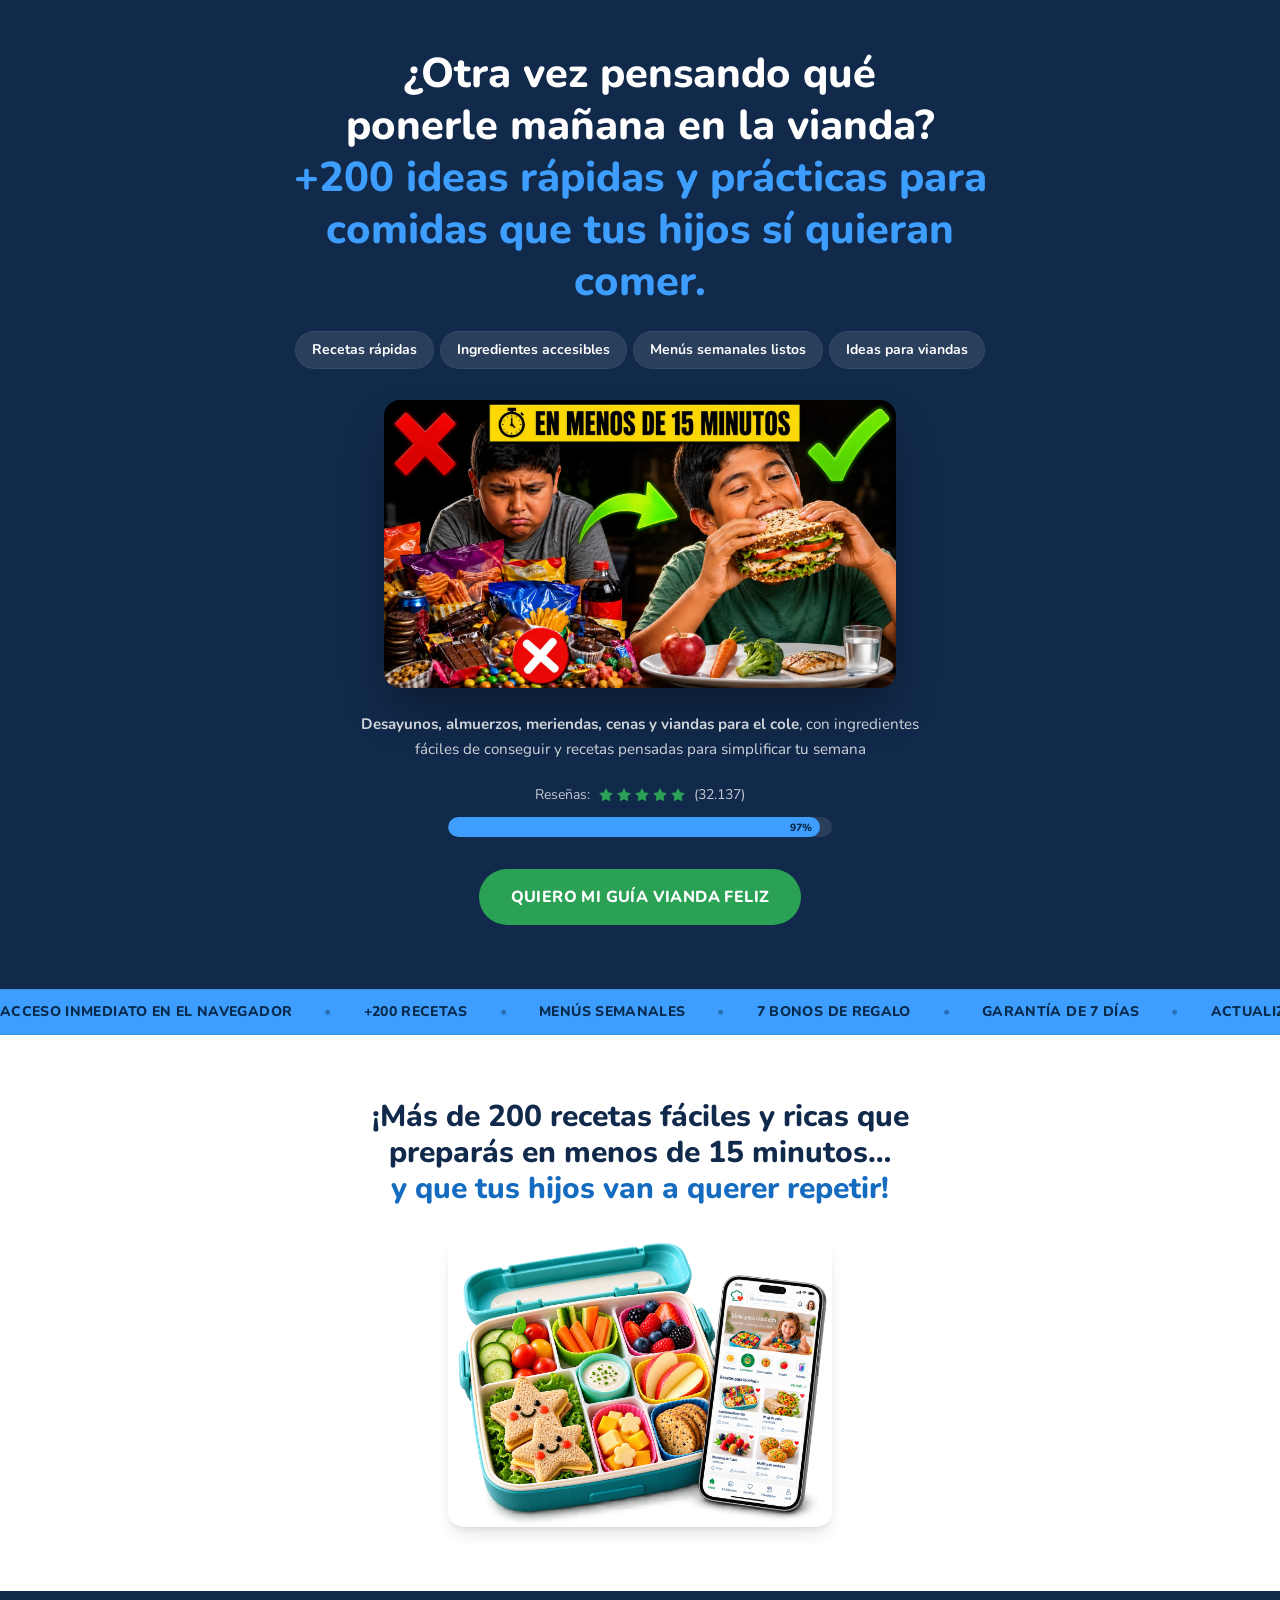
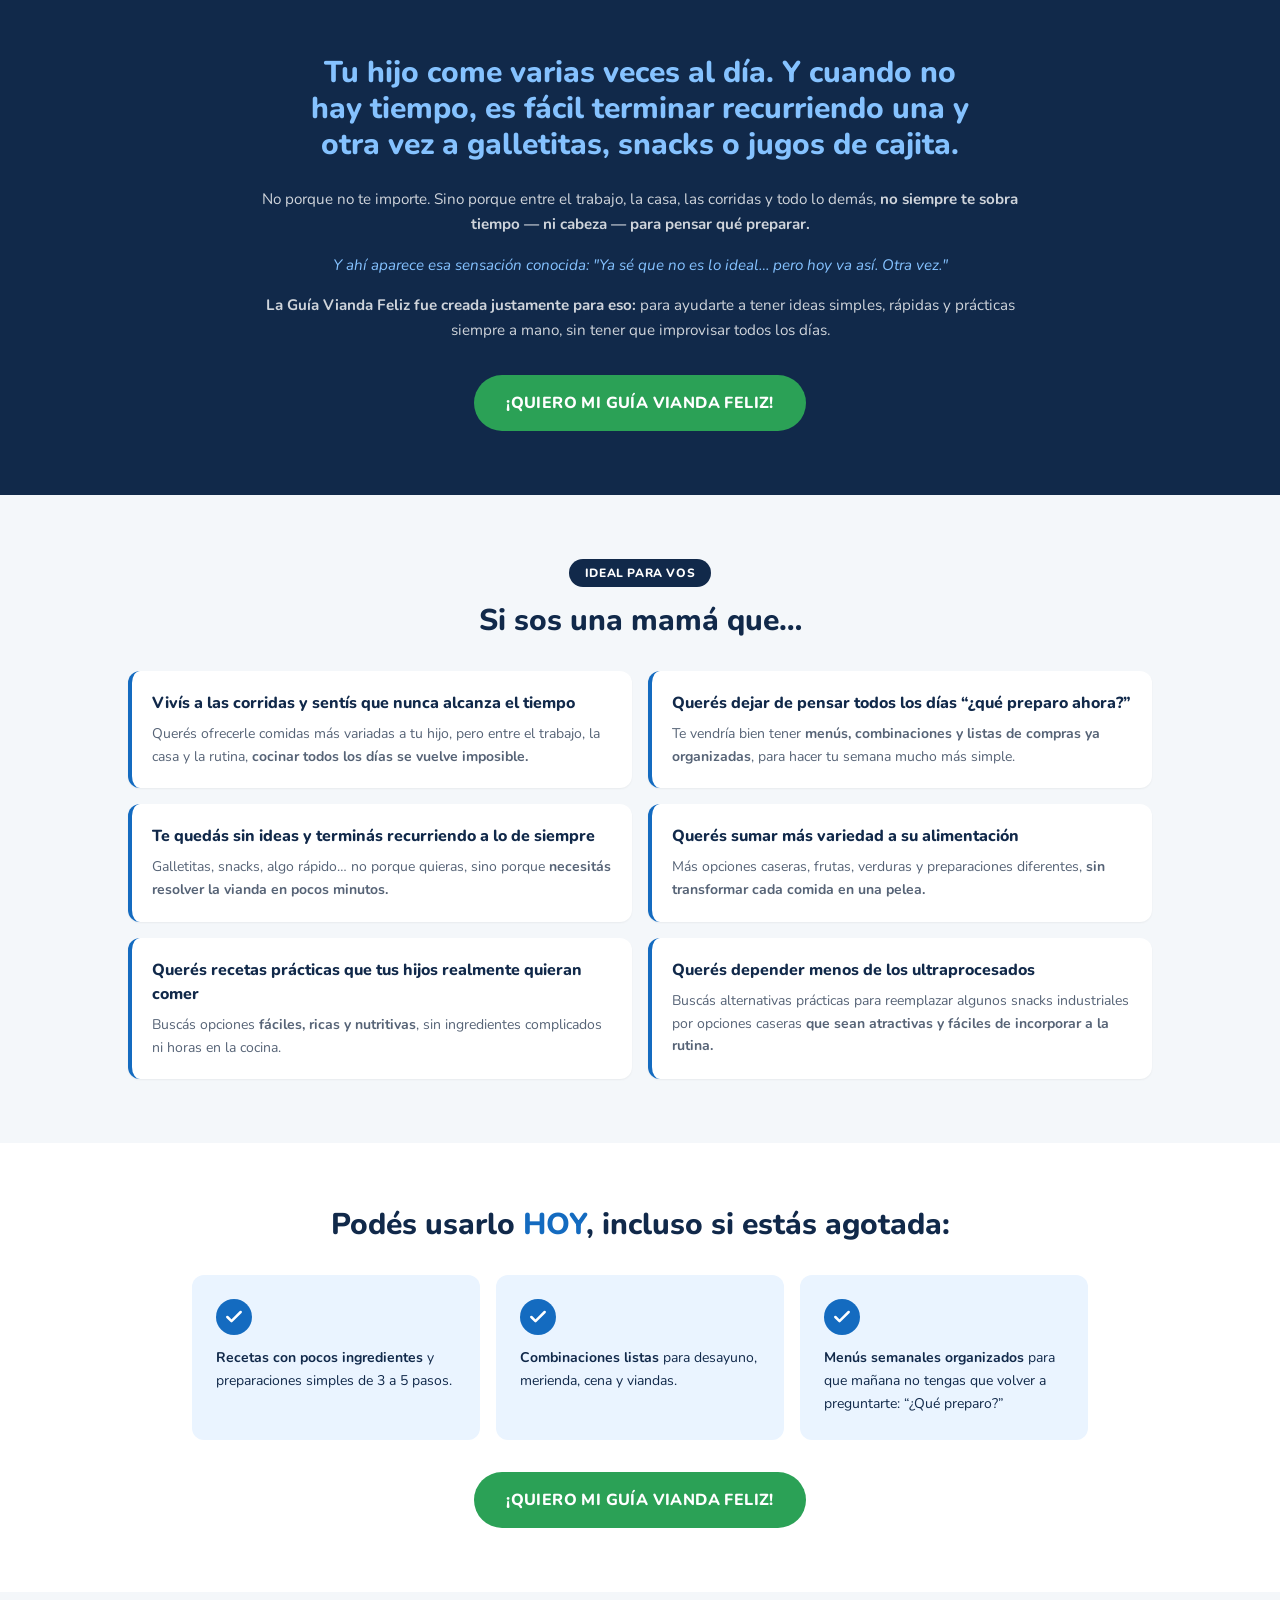
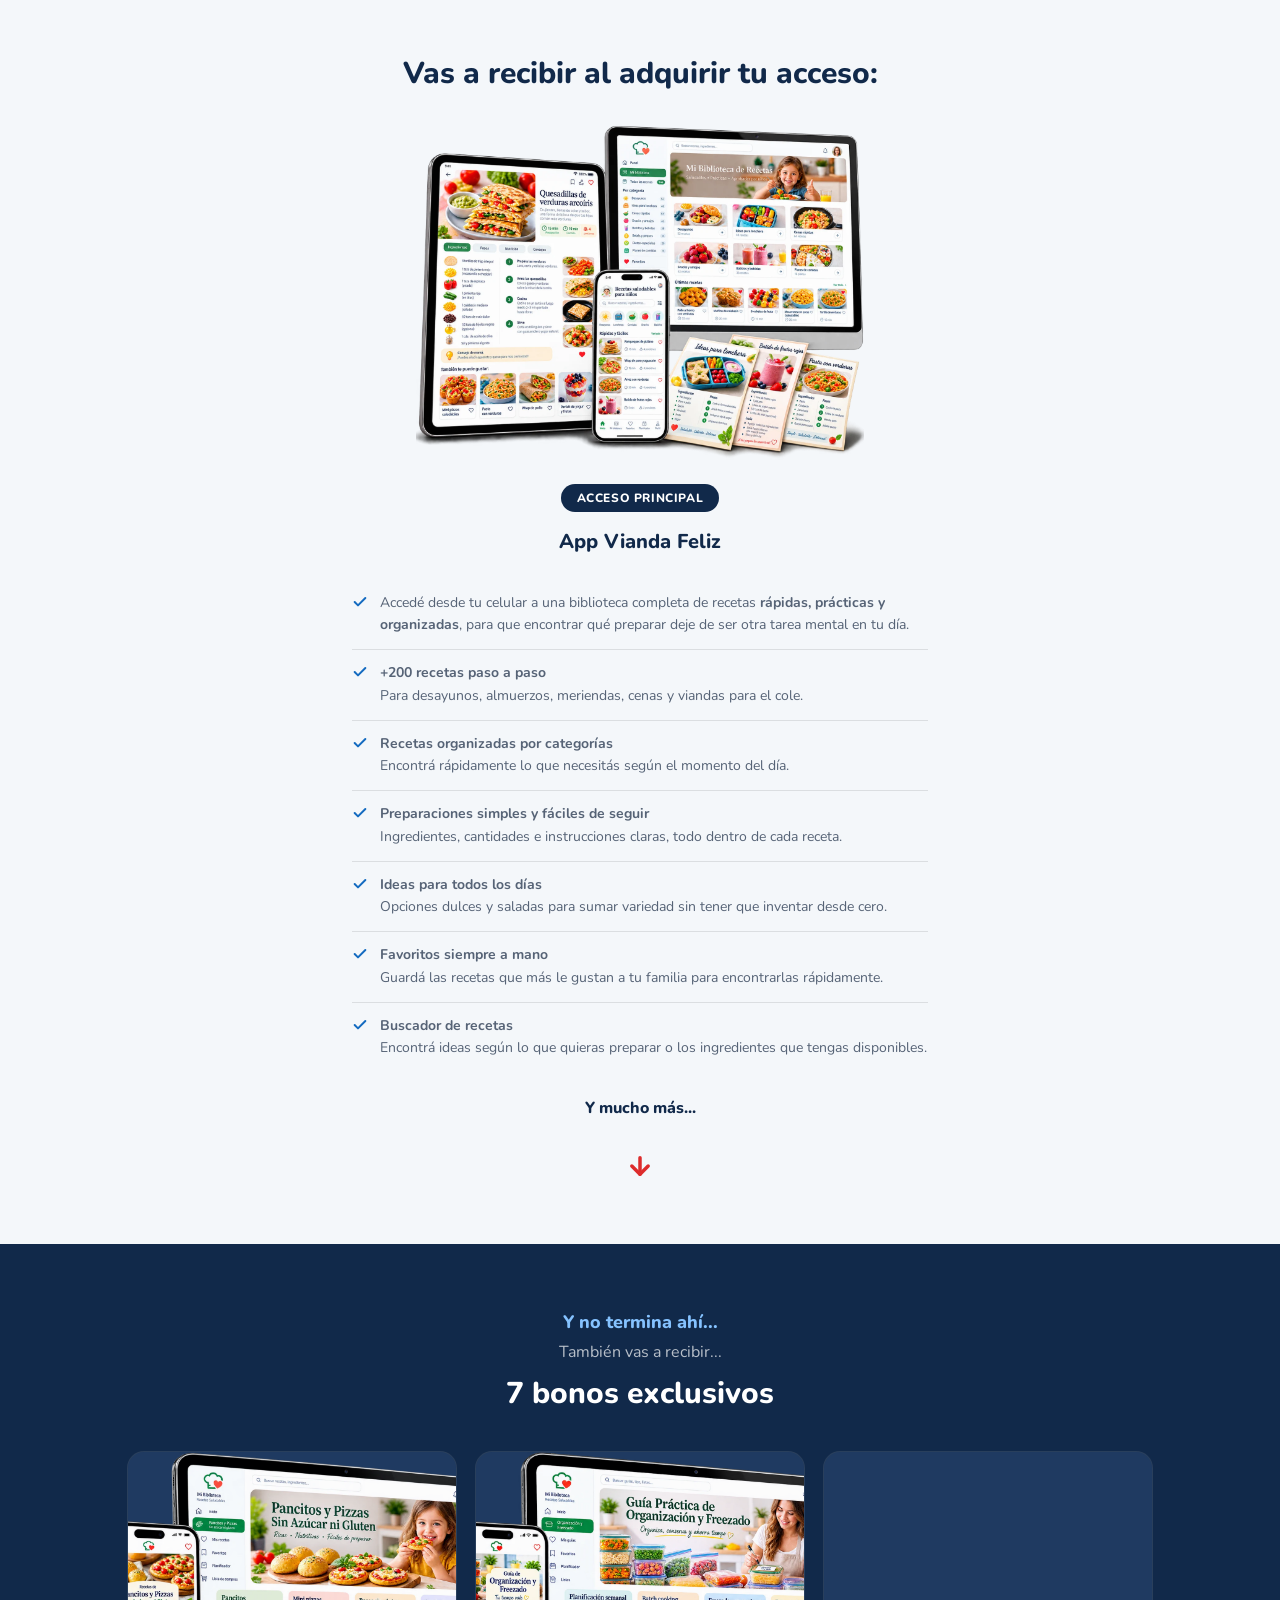
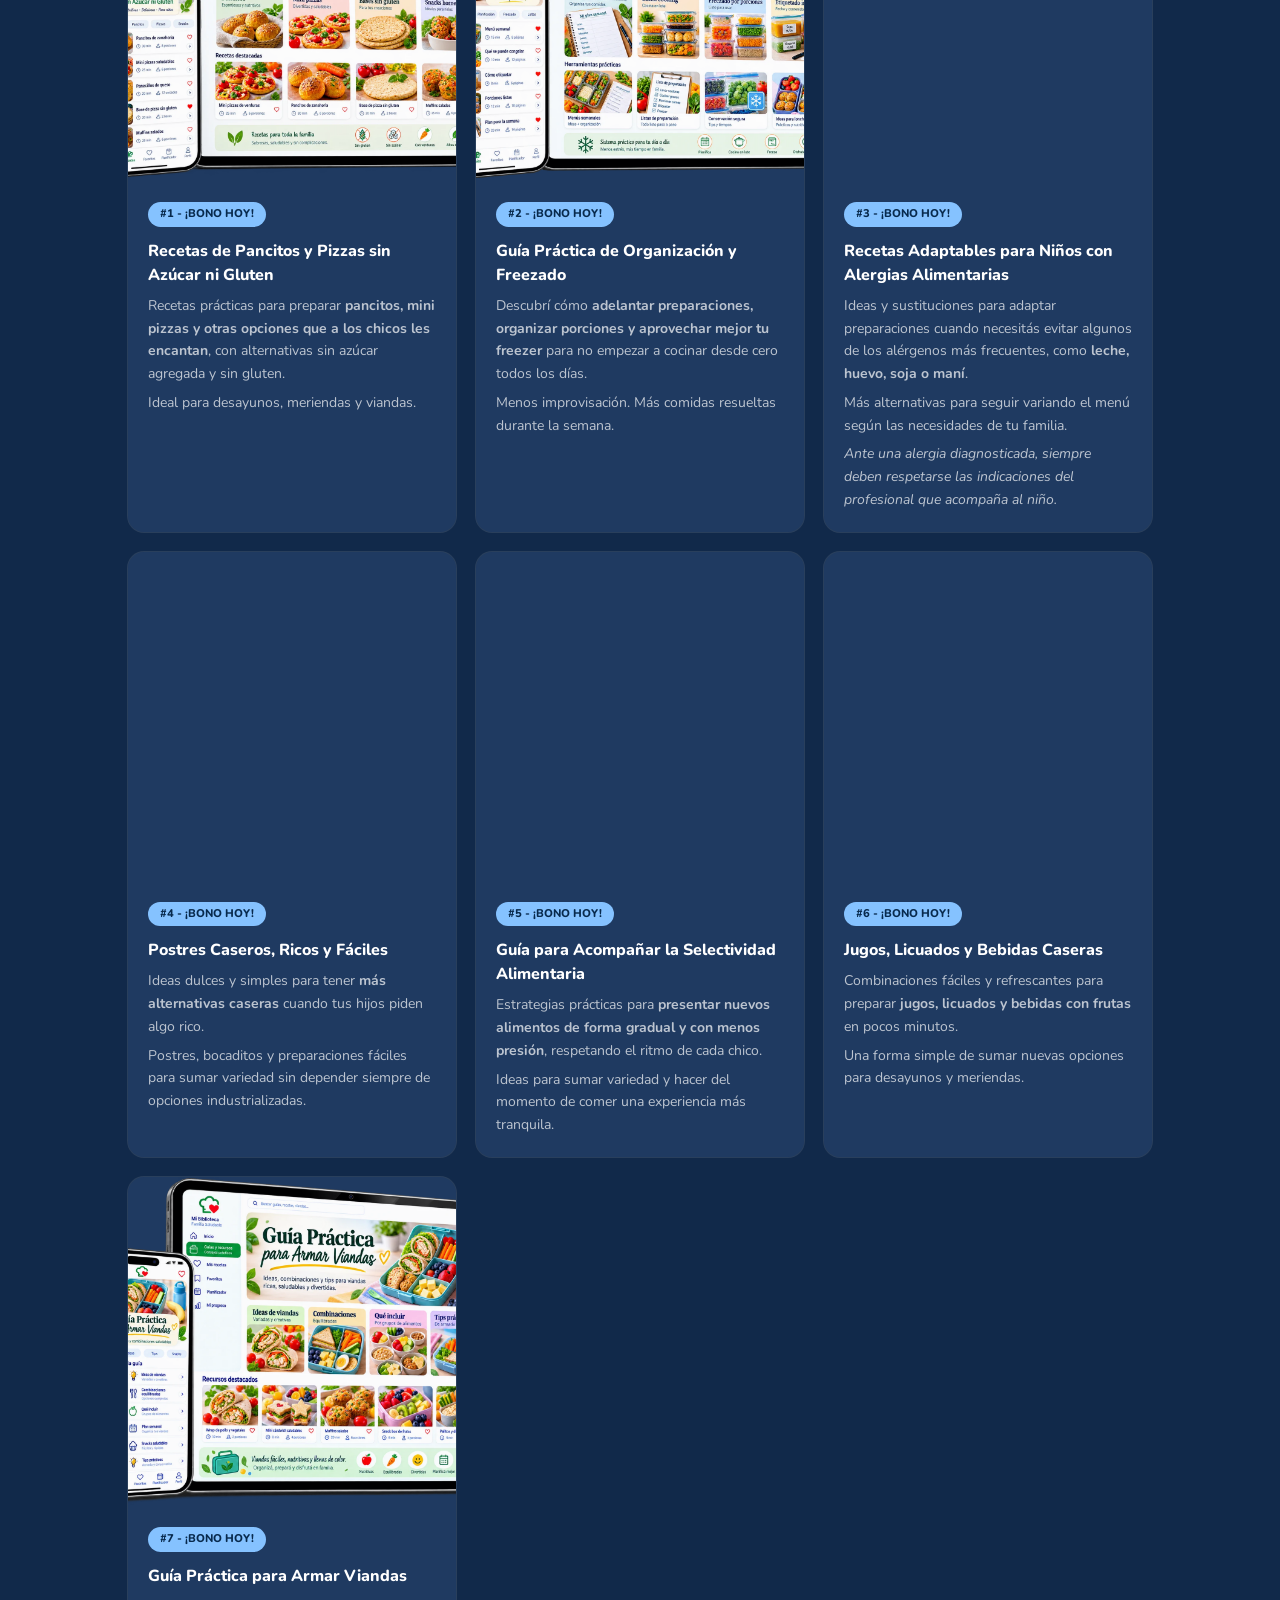
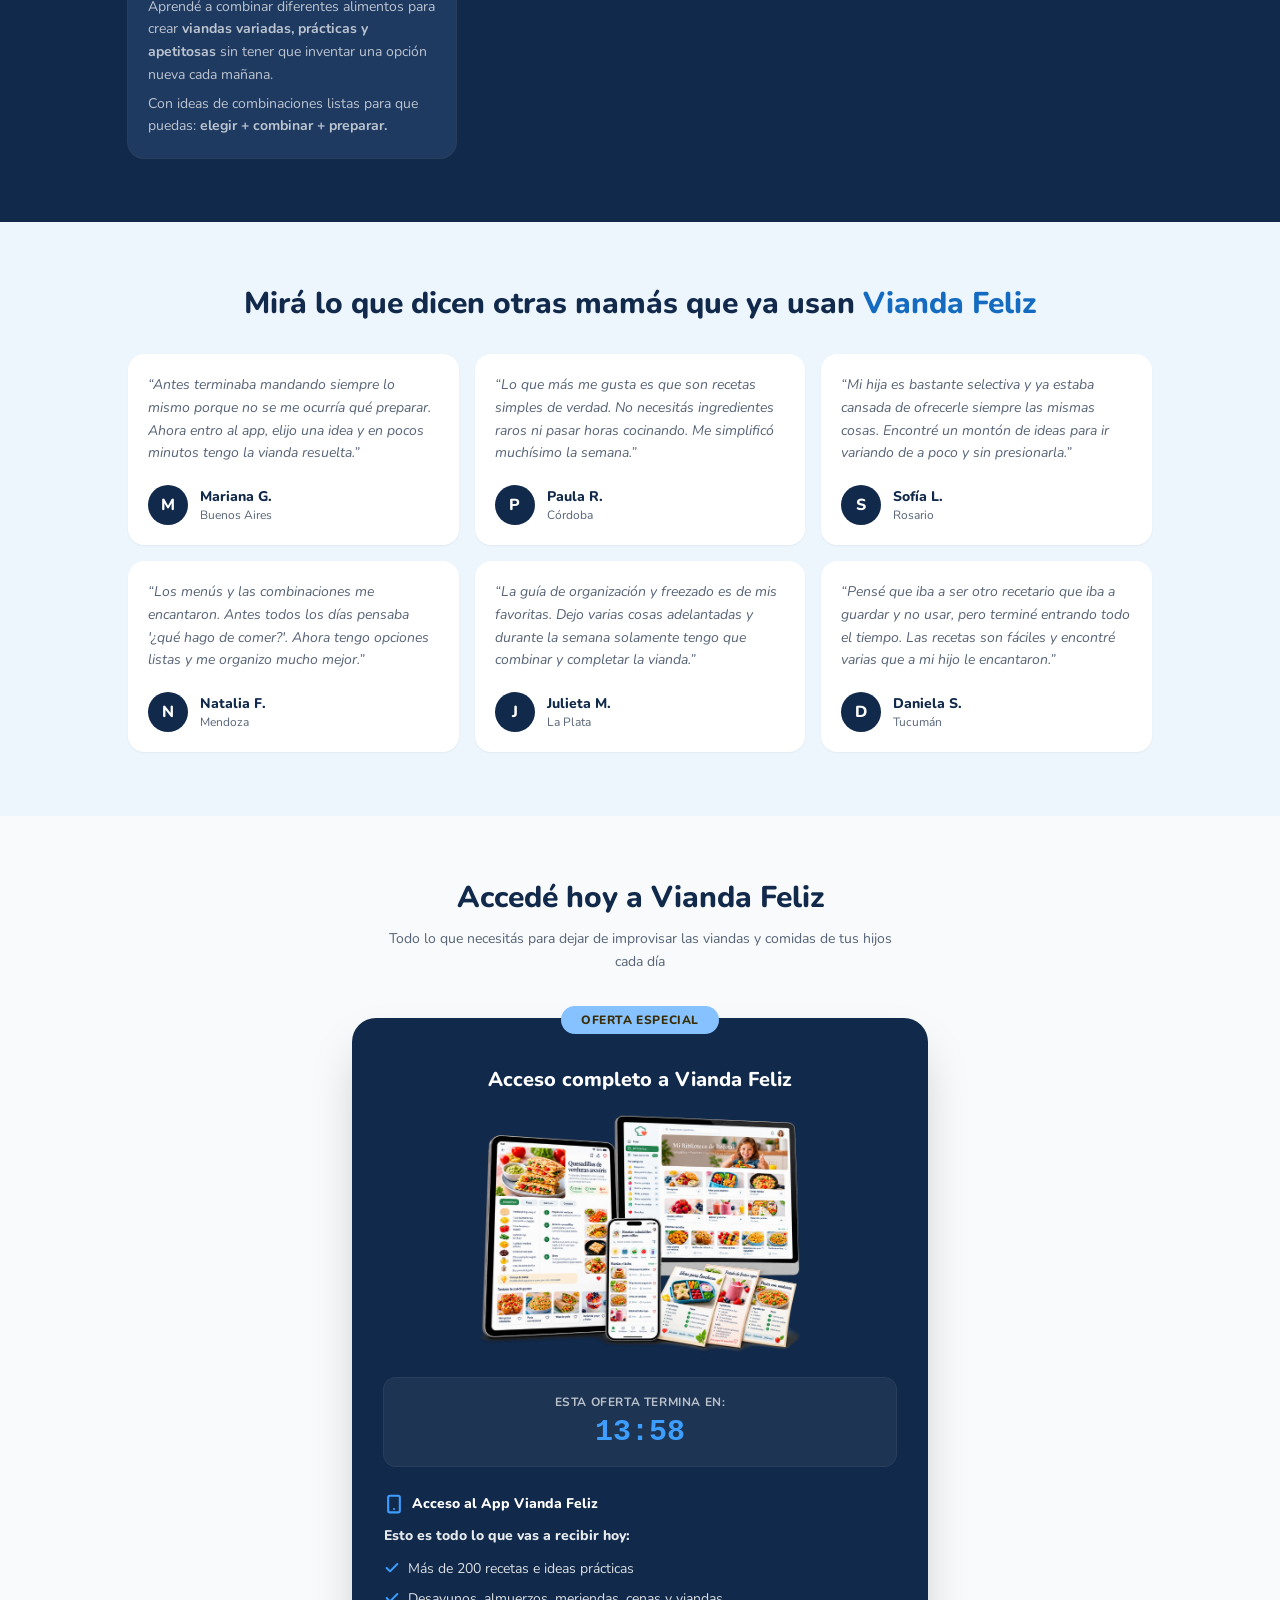
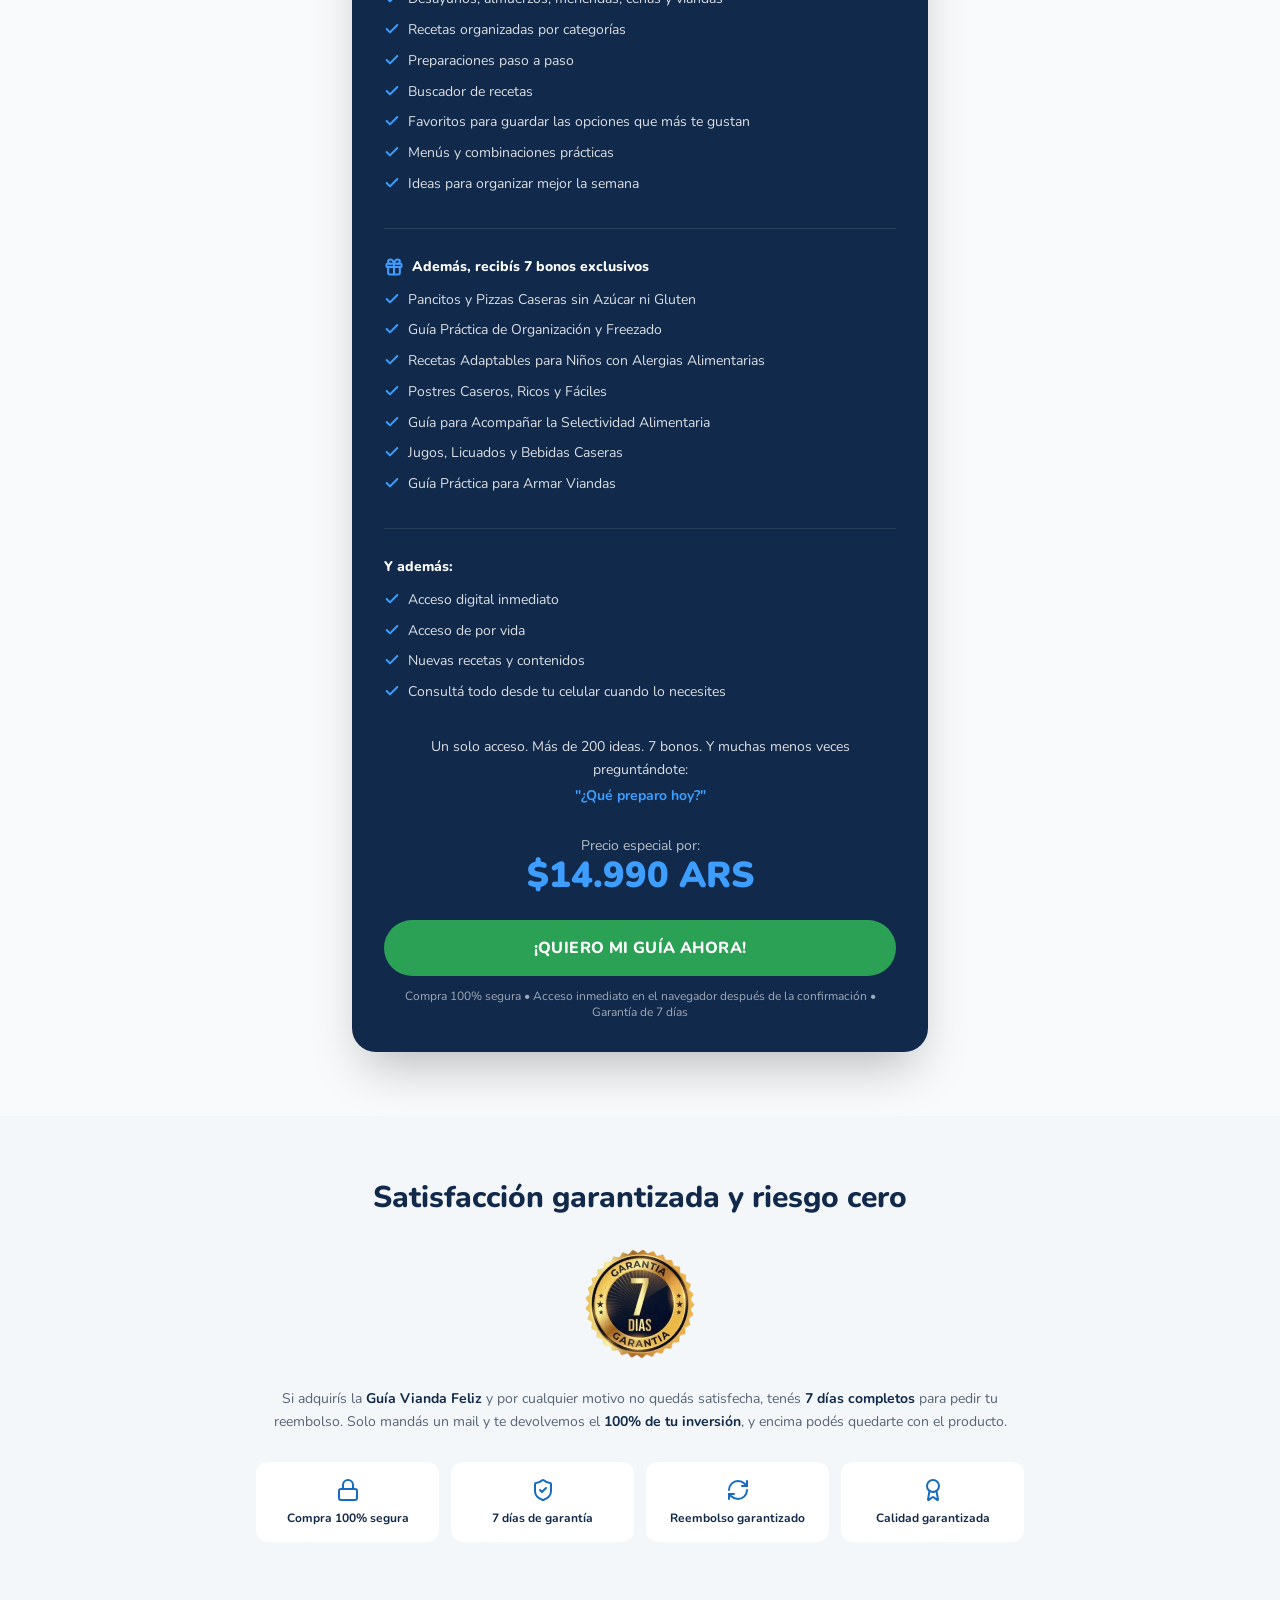
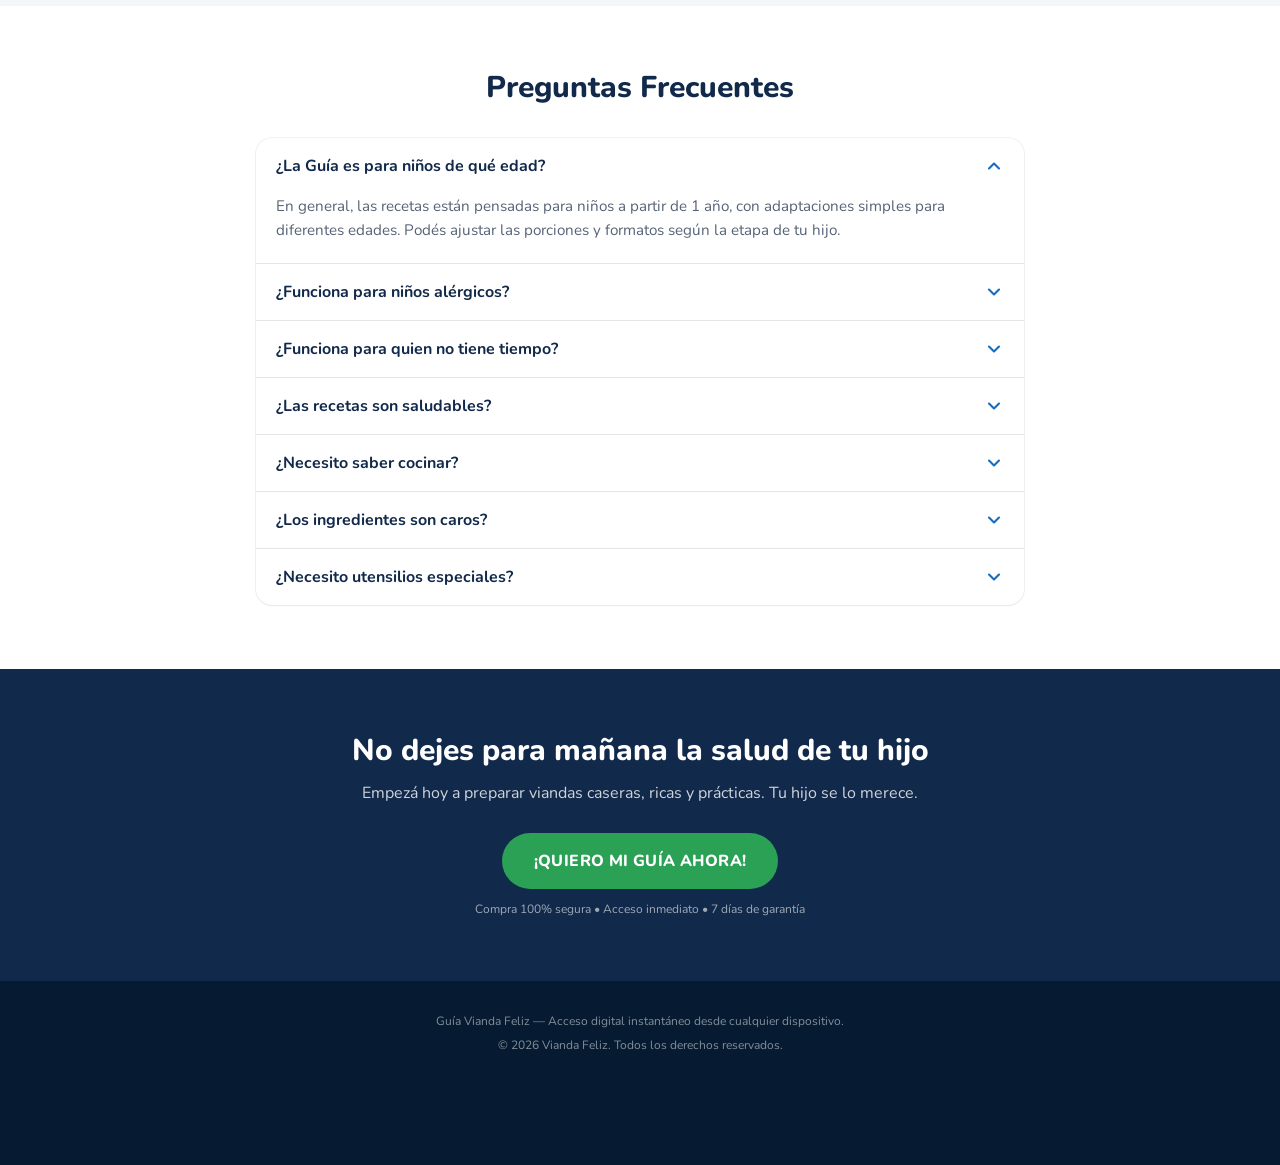
<file: index.html>
<!DOCTYPE html><html lang="es-AR"><head>
		<meta charset="utf-8">
		<script>
			// Live Server (e alguns hosts estáticos) abrem a URL com "/index.html" no final.
			// O React Router só tem rota definida para "/", então com "/index.html" na barra
			// de endereço nenhuma rota bate e a página renderiza em branco. Este bloco corrige
			// a URL (sem recarregar a página) antes do app montar.
			if (window.location.pathname.endsWith('/index.html')) {
				var fixedPath = window.location.pathname.slice(0, -('index.html'.length)) || '/';
				window.history.replaceState(null, '', fixedPath + window.location.search + window.location.hash);
			}
		</script>
		<link rel="icon" type="image/svg+xml" href="vite.svg">
		<meta name="generator" content="Hostinger Horizons"><meta name="description" content="Más de 200 recetas rápidas, prácticas y nutritivas para preparar viandas y comidas para tus hijos en menos de 15 minutos.">
		<meta name="viewport" content="width=device-width, initial-scale=1.0">
		<link rel="preload" as="image" href="/images/banner.webp" fetchpriority="high">
		<meta name="theme-color" content="#082a4d">
		<title>Vianda Feliz — +200 recetas rápidas para niños</title>
		<script type="module" src="js/index-PhASR0aK.js"></script>
		<link rel="stylesheet" href="css/index-BrABREEx.css">
		<script type="module">
window.onerror = (message, source, lineno, colno, errorObj) => {
	const errorDetails = errorObj ? JSON.stringify({
		name: errorObj.name,
		message: errorObj.message,
		stack: errorObj.stack,
		source,
		lineno,
		colno,
	}) : null;

	window.parent.postMessage({
		type: 'horizons-runtime-error',
		message,
		error: errorDetails
	}, '*');
};
</script>
		<script type="module">
const observer = new MutationObserver((mutations) => {
	for (const mutation of mutations) {
		for (const addedNode of mutation.addedNodes) {
			if (
				addedNode.nodeType === Node.ELEMENT_NODE &&
				(
					addedNode.tagName?.toLowerCase() === 'vite-error-overlay' ||
					addedNode.classList?.contains('backdrop')
				)
			) {
				handleViteOverlay(addedNode);
			}
		}
	}
});

observer.observe(document.documentElement, {
	childList: true,
	subtree: true
});

function handleViteOverlay(node) {
	if (!node.shadowRoot) {
		return;
	}

	const backdrop = node.shadowRoot.querySelector('.backdrop');

	if (backdrop) {
		const overlayHtml = backdrop.outerHTML;
		const parser = new DOMParser();
		const doc = parser.parseFromString(overlayHtml, 'text/html');
		const messageBodyElement = doc.querySelector('.message-body');
		const fileElement = doc.querySelector('.file');
		const messageText = messageBodyElement ? messageBodyElement.textContent.trim() : '';
		const fileText = fileElement ? fileElement.textContent.trim() : '';
		const error = messageText + (fileText ? ' File:' + fileText : '');

		window.parent.postMessage({
			type: 'horizons-vite-error',
			error,
		}, '*');
	}
}
</script>
		<script type="module">
const originalConsoleError = console.error;
const MATCH_LINE_COL_REGEX = /:(\d+):(\d+)\)?\s*$/; // regex to match the :lineNum:colNum
const MATCH_AT_REGEX = /^\s*at\s+(?:async\s+)?(?:.*?\s+)?\(?/; // regex to remove the 'at' keyword and any 'async' or function name
const MATCH_PATH_REGEX = /^\//; // regex to remove the leading slash

function parseStackFrameLine(line) {
	const lineColMatch = line.match(MATCH_LINE_COL_REGEX);
	if (!lineColMatch) return null;
	const [, lineNum, colNum] = lineColMatch;
	const suffix = `:${lineNum}:${colNum}`;
	const idx = line.lastIndexOf(suffix);
	if (idx === -1) return null;
	const before = line.substring(0, idx);
	const path = before.replace(MATCH_AT_REGEX, '').trim();
	
	if (!path) return null;

	try {
		const pathname = new URL(path).pathname;
		const filePath = pathname.replace(MATCH_PATH_REGEX, '') || pathname;
		return `${filePath}:${lineNum}:${colNum}`;
	} catch (e) {
		const filePath = path.replace(MATCH_PATH_REGEX, '') || path;
		return `${filePath}:${lineNum}:${colNum}`;
	}
}

function getFilePathFromStack(stack, skipFrames = 0) {
	if (!stack || typeof stack !== 'string') return null;
	const lines = stack.split('\n').slice(1);

	const frames = lines.map(line => parseStackFrameLine(line.replace(/\r$/, ''))).filter(Boolean);

	return frames[skipFrames] ?? null;
}

function formatConsoleMessage(args, skipStackFrames = 1) {
	let messageString = '';
	let filePath = null;

	for (let i = 0; i < args.length; i++) {
		const arg = args[i];
		if (arg instanceof Error) {
			filePath = getFilePathFromStack(arg.stack, 0);
			messageString = `${arg.name}: ${arg.message}`;
			if (filePath) {
				messageString = `${messageString} at ${filePath}`;
			}
			break;
		}
	}

	if (!messageString) {
		messageString = args.map(arg => typeof arg === 'object' ? JSON.stringify(arg) : String(arg)).join(' ');
		const stack = new Error().stack;
		filePath = getFilePathFromStack(stack, skipStackFrames);
		if (filePath) {
			messageString = `${messageString} at ${filePath}`;
		}
	}

	return messageString;
}

console.error = function(...args) {
	originalConsoleError.apply(console, args);

	window.parent.postMessage({
		type: 'horizons-console-error',
		error: formatConsoleMessage(args, 1)
	}, '*');
};

const originalConsoleWarn = console.warn;

console.warn = function(...args) {
	originalConsoleWarn.apply(console, args);

	window.parent.postMessage({
		type: 'horizons-console-warn',
		warning: formatConsoleMessage(args, 1)
	}, '*');
};
</script>
		<script type="module">
// Prevents authentication failures (PB returns 400) from crashing the app — use console.info, not console.error/PM2.
// [urlPattern, bodyPattern] tuples; align with sandboxErrorUtils ERROR_BLACKLIST.
const BENIGN_FETCH_ERRORS = [
	[/hcgi\/platform\/api\/collections\/.*auth-with-password.*/i, /Failed to authenticate/i],
	[/hcgi\/api\//i, /Insufficient credits/i],
	// A user-supplied integration secret (Stripe/PayPal/Twilio/...) is not set yet — an expected setup state, not a bug to fix.
	[/hcgi\/api\//i, /INTEGRATION_NOT_CONFIGURED/i],
];

function isBenignFetchError(url, body) {
	return BENIGN_FETCH_ERRORS.some(([urlPattern, bodyPattern]) =>
		urlPattern.test(url) && (!bodyPattern || bodyPattern.test(body)));
}

const PLATFORM_URL_PATTERN = /hcgi\/platform\//i;
const VALIDATION_CODE_TEXT_PATTERN = /validation_/;

function hasValidationCode(value) {
	if (value == null) {
		return false;
	}
	if (typeof value === 'string') {
		return value.startsWith('validation_');
	}
	if (Array.isArray(value)) {
		return value.some(hasValidationCode);
	}
	if (typeof value === 'object') {
		return Object.values(value).some(hasValidationCode);
	}
	return false;
}

function isValidationFetchWarning(url, body) {
	if (!PLATFORM_URL_PATTERN.test(url)) {
		return false;
	}
	try {
		return hasValidationCode(JSON.parse(body));
	} catch {
		return VALIDATION_CODE_TEXT_PATTERN.test(body);
	}
}

const originalFetch = window.fetch;

window.fetch = function(...args) {
	const url = args[0] instanceof Request ? args[0].url : args[0];

	// Skip WebSocket URLs
	if (url.startsWith('ws:') || url.startsWith('wss:')) {
		return originalFetch.apply(this, args);
	}

	return originalFetch.apply(this, args)
		.then(async response => {
			const contentType = response.headers.get('Content-Type') || '';

			// Exclude HTML document responses
			const isDocumentResponse =
				contentType.includes('text/html') ||
				contentType.includes('application/xhtml+xml');

			if (!response.ok && !isDocumentResponse) {
					const responseClone = response.clone();
					const errorFromRes = await responseClone.text();
					const requestUrl = response.url;
					const errorMessage = `Fetch error from ${requestUrl}: ${errorFromRes}`;

					if (isBenignFetchError(requestUrl, errorFromRes)) {
						console.info(errorMessage);
					} else if (isValidationFetchWarning(requestUrl, errorFromRes)) {
						console.warn(errorMessage);
					} else {
						console.error(errorMessage);
					}
			}

			return response;
		})
		.catch(error => {
			if (!url.match(/.html?$/i)) {
				// Cancelled in-flight fetch (e.g. preview reload) — not a server failure.
				if (error?.name === 'AbortError') {
					console.info(error);
				} else {
					console.error(error);
				}
			}

			throw error;
		});
};
</script>
		<script type="module">
if (window.navigation && window.self !== window.top) {
	window.navigation.addEventListener('navigate', (event) => {
		const url = event.destination.url;

		try {
			const destinationUrl = new URL(url);
			const destinationOrigin = destinationUrl.origin;
			const currentOrigin = window.location.origin;

			if (destinationOrigin === currentOrigin) {
				return;
			}
		} catch (error) {
			return;
		}

		window.parent.postMessage({
			type: 'horizons-navigation-error',
			url,
		}, '*');
	});
}
</script>
	</head>
	<body>
		<div id="root"></div>
	

</body></html>
</file>
<file: css/index-BrABREEx.css>
@import"https://fonts.googleapis.com/css2?family=Nunito:ital,wght@0,400;0,600;0,700;0,800;0,900;1,400;1,600&display=swap";*,:before,:after{--tw-border-spacing-x: 0;--tw-border-spacing-y: 0;--tw-translate-x: 0;--tw-translate-y: 0;--tw-rotate: 0;--tw-skew-x: 0;--tw-skew-y: 0;--tw-scale-x: 1;--tw-scale-y: 1;--tw-pan-x: ;--tw-pan-y: ;--tw-pinch-zoom: ;--tw-scroll-snap-strictness: proximity;--tw-gradient-from-position: ;--tw-gradient-via-position: ;--tw-gradient-to-position: ;--tw-ordinal: ;--tw-slashed-zero: ;--tw-numeric-figure: ;--tw-numeric-spacing: ;--tw-numeric-fraction: ;--tw-ring-inset: ;--tw-ring-offset-width: 0px;--tw-ring-offset-color: #fff;--tw-ring-color: rgb(59 130 246 / .5);--tw-ring-offset-shadow: 0 0 #0000;--tw-ring-shadow: 0 0 #0000;--tw-shadow: 0 0 #0000;--tw-shadow-colored: 0 0 #0000;--tw-blur: ;--tw-brightness: ;--tw-contrast: ;--tw-grayscale: ;--tw-hue-rotate: ;--tw-invert: ;--tw-saturate: ;--tw-sepia: ;--tw-drop-shadow: ;--tw-backdrop-blur: ;--tw-backdrop-brightness: ;--tw-backdrop-contrast: ;--tw-backdrop-grayscale: ;--tw-backdrop-hue-rotate: ;--tw-backdrop-invert: ;--tw-backdrop-opacity: ;--tw-backdrop-saturate: ;--tw-backdrop-sepia: ;--tw-contain-size: ;--tw-contain-layout: ;--tw-contain-paint: ;--tw-contain-style: }::backdrop{--tw-border-spacing-x: 0;--tw-border-spacing-y: 0;--tw-translate-x: 0;--tw-translate-y: 0;--tw-rotate: 0;--tw-skew-x: 0;--tw-skew-y: 0;--tw-scale-x: 1;--tw-scale-y: 1;--tw-pan-x: ;--tw-pan-y: ;--tw-pinch-zoom: ;--tw-scroll-snap-strictness: proximity;--tw-gradient-from-position: ;--tw-gradient-via-position: ;--tw-gradient-to-position: ;--tw-ordinal: ;--tw-slashed-zero: ;--tw-numeric-figure: ;--tw-numeric-spacing: ;--tw-numeric-fraction: ;--tw-ring-inset: ;--tw-ring-offset-width: 0px;--tw-ring-offset-color: #fff;--tw-ring-color: rgb(59 130 246 / .5);--tw-ring-offset-shadow: 0 0 #0000;--tw-ring-shadow: 0 0 #0000;--tw-shadow: 0 0 #0000;--tw-shadow-colored: 0 0 #0000;--tw-blur: ;--tw-brightness: ;--tw-contrast: ;--tw-grayscale: ;--tw-hue-rotate: ;--tw-invert: ;--tw-saturate: ;--tw-sepia: ;--tw-drop-shadow: ;--tw-backdrop-blur: ;--tw-backdrop-brightness: ;--tw-backdrop-contrast: ;--tw-backdrop-grayscale: ;--tw-backdrop-hue-rotate: ;--tw-backdrop-invert: ;--tw-backdrop-opacity: ;--tw-backdrop-saturate: ;--tw-backdrop-sepia: ;--tw-contain-size: ;--tw-contain-layout: ;--tw-contain-paint: ;--tw-contain-style: }*,:before,:after{box-sizing:border-box;border-width:0;border-style:solid;border-color:#e5e7eb}:before,:after{--tw-content: ""}html,:host{line-height:1.5;-webkit-text-size-adjust:100%;-moz-tab-size:4;-o-tab-size:4;tab-size:4;font-family:ui-sans-serif,system-ui,sans-serif,"Apple Color Emoji","Segoe UI Emoji",Segoe UI Symbol,"Noto Color Emoji";font-feature-settings:normal;font-variation-settings:normal;-webkit-tap-highlight-color:transparent}body{margin:0;line-height:inherit}hr{height:0;color:inherit;border-top-width:1px}abbr:where([title]){-webkit-text-decoration:underline dotted;text-decoration:underline dotted}h1,h2,h3,h4,h5,h6{font-size:inherit;font-weight:inherit}a{color:inherit;text-decoration:inherit}b,strong{font-weight:bolder}code,kbd,samp,pre{font-family:ui-monospace,SFMono-Regular,Menlo,Monaco,Consolas,Liberation Mono,Courier New,monospace;font-feature-settings:normal;font-variation-settings:normal;font-size:1em}small{font-size:80%}sub,sup{font-size:75%;line-height:0;position:relative;vertical-align:baseline}sub{bottom:-.25em}sup{top:-.5em}table{text-indent:0;border-color:inherit;border-collapse:collapse}button,input,optgroup,select,textarea{font-family:inherit;font-feature-settings:inherit;font-variation-settings:inherit;font-size:100%;font-weight:inherit;line-height:inherit;letter-spacing:inherit;color:inherit;margin:0;padding:0}button,select{text-transform:none}button,input:where([type=button]),input:where([type=reset]),input:where([type=submit]){-webkit-appearance:button;background-color:transparent;background-image:none}:-moz-focusring{outline:auto}:-moz-ui-invalid{box-shadow:none}progress{vertical-align:baseline}::-webkit-inner-spin-button,::-webkit-outer-spin-button{height:auto}[type=search]{-webkit-appearance:textfield;outline-offset:-2px}::-webkit-search-decoration{-webkit-appearance:none}::-webkit-file-upload-button{-webkit-appearance:button;font:inherit}summary{display:list-item}blockquote,dl,dd,h1,h2,h3,h4,h5,h6,hr,figure,p,pre{margin:0}fieldset{margin:0;padding:0}legend{padding:0}ol,ul,menu{list-style:none;margin:0;padding:0}dialog{padding:0}textarea{resize:vertical}input::-moz-placeholder,textarea::-moz-placeholder{opacity:1;color:#9ca3af}input::placeholder,textarea::placeholder{opacity:1;color:#9ca3af}button,[role=button]{cursor:pointer}:disabled{cursor:default}img,svg,video,canvas,audio,iframe,embed,object{display:block;vertical-align:middle}img,video{max-width:100%;height:auto}[hidden]:where(:not([hidden=until-found])){display:none}:root{--background: 210 30% 98%;--foreground: 215 45% 12%;--card: 0 0% 100%;--card-foreground: 215 45% 12%;--popover: 0 0% 100%;--popover-foreground: 215 45% 12%;--primary: 215 62% 18%;--primary-foreground: 0 0% 100%;--secondary: 210 82% 55%;--secondary-foreground: 215 62% 15%;--muted: 210 30% 94%;--muted-foreground: 215 16% 40%;--accent: 210 100% 76%;--accent-foreground: 215 62% 15%;--destructive: 0 72% 52%;--destructive-foreground: 0 0% 100%;--border: 210 25% 86%;--input: 210 25% 86%;--ring: 210 82% 48%;--radius: .9rem;--deep: 215 62% 18%;--deep-2: 215 52% 25%;--lime: 210 100% 62%;--purchase-green: 142 58% 40%;--cream: 210 40% 97%}.dark{--background: 215 45% 8%;--foreground: 0 0% 98%;--card: 215 42% 12%;--card-foreground: 0 0% 98%;--popover: 215 42% 12%;--popover-foreground: 0 0% 98%;--primary: 210 100% 62%;--primary-foreground: 215 62% 15%;--secondary: 215 35% 20%;--secondary-foreground: 0 0% 98%;--muted: 215 30% 18%;--muted-foreground: 210 16% 72%;--accent: 210 100% 76%;--accent-foreground: 215 62% 15%;--purchase-green: 142 58% 43%;--destructive: 0 65% 48%;--destructive-foreground: 0 0% 98%;--border: 215 28% 22%;--input: 215 28% 22%;--ring: 210 82% 55%}.sr-only{position:absolute;width:1px;height:1px;padding:0;margin:-1px;overflow:hidden;clip:rect(0,0,0,0);white-space:nowrap;border-width:0}.pointer-events-none{pointer-events:none}.pointer-events-auto{pointer-events:auto}.visible{visibility:visible}.invisible{visibility:hidden}.fixed{position:fixed}.absolute{position:absolute}.relative{position:relative}.inset-0{inset:0}.inset-x-0{left:0;right:0}.inset-y-0{top:0;bottom:0}.-bottom-12{bottom:-3rem}.-left-12{left:-3rem}.-right-12{right:-3rem}.-top-12{top:-3rem}.bottom-0{bottom:0}.bottom-24{bottom:6rem}.left-0{left:0}.left-1\/2{left:50%}.left-2{left:.5rem}.left-\[50\%\]{left:50%}.right-0{right:0}.right-1{right:.25rem}.right-2{right:.5rem}.right-3{right:.75rem}.right-4{right:1rem}.top-0{top:0}.top-1{top:.25rem}.top-1\.5{top:.375rem}.top-1\/2{top:50%}.top-3\.5{top:.875rem}.top-4{top:1rem}.top-\[1px\]{top:1px}.top-\[50\%\]{top:50%}.top-\[60\%\]{top:60%}.top-full{top:100%}.z-10{z-index:10}.z-20{z-index:20}.z-40{z-index:40}.z-50{z-index:50}.z-\[100\]{z-index:100}.z-\[1\]{z-index:1}.order-first{order:-9999}.order-last{order:9999}.\!m-0{margin:0!important}.-mx-1{margin-left:-.25rem;margin-right:-.25rem}.-my-2{margin-top:-.5rem;margin-bottom:-.5rem}.mx-2{margin-left:.5rem;margin-right:.5rem}.mx-3\.5{margin-left:.875rem;margin-right:.875rem}.mx-auto{margin-left:auto;margin-right:auto}.my-0{margin-top:0;margin-bottom:0}.my-0\.5{margin-top:.125rem;margin-bottom:.125rem}.my-1{margin-top:.25rem;margin-bottom:.25rem}.-ml-4{margin-left:-1rem}.-mt-4{margin-top:-1rem}.mb-1{margin-bottom:.25rem}.mb-2{margin-bottom:.5rem}.mb-3{margin-bottom:.75rem}.ml-1{margin-left:.25rem}.ml-4{margin-left:1rem}.ml-auto{margin-left:auto}.mr-2{margin-right:.5rem}.mt-0\.5{margin-top:.125rem}.mt-1{margin-top:.25rem}.mt-1\.5{margin-top:.375rem}.mt-10{margin-top:2.5rem}.mt-2{margin-top:.5rem}.mt-24{margin-top:6rem}.mt-3{margin-top:.75rem}.mt-4{margin-top:1rem}.mt-5{margin-top:1.25rem}.mt-6{margin-top:1.5rem}.mt-7{margin-top:1.75rem}.mt-8{margin-top:2rem}.mt-auto{margin-top:auto}.line-clamp-2{overflow:hidden;display:-webkit-box;-webkit-box-orient:vertical;-webkit-line-clamp:2}.block{display:block}.inline-block{display:inline-block}.flex{display:flex}.inline-flex{display:inline-flex}.table{display:table}.grid{display:grid}.hidden{display:none}.aspect-square{aspect-ratio:1 / 1}.aspect-video{aspect-ratio:16 / 9}.size-10{width:2.5rem;height:2.5rem}.size-3{width:.75rem;height:.75rem}.size-3\.5{width:.875rem;height:.875rem}.size-4{width:1rem;height:1rem}.size-6{width:1.5rem;height:1.5rem}.size-8{width:2rem;height:2rem}.size-\[--cell-size\]{width:var(--cell-size);height:var(--cell-size)}.h-1\.5{height:.375rem}.h-10{height:2.5rem}.h-12{height:3rem}.h-2{height:.5rem}.h-2\.5{height:.625rem}.h-3{height:.75rem}.h-3\.5{height:.875rem}.h-4{height:1rem}.h-5{height:1.25rem}.h-6{height:1.5rem}.h-7{height:1.75rem}.h-8{height:2rem}.h-9{height:2.25rem}.h-\[--cell-size\]{height:var(--cell-size)}.h-\[1px\]{height:1px}.h-\[var\(--radix-navigation-menu-viewport-height\)\]{height:var(--radix-navigation-menu-viewport-height)}.h-\[var\(--radix-select-trigger-height\)\]{height:var(--radix-select-trigger-height)}.h-auto{height:auto}.h-full{height:100%}.h-px{height:1px}.h-svh{height:100svh}.max-h-\[--radix-context-menu-content-available-height\]{max-height:var(--radix-context-menu-content-available-height)}.max-h-\[--radix-select-content-available-height\]{max-height:var(--radix-select-content-available-height)}.max-h-\[300px\]{max-height:300px}.max-h-\[var\(--radix-dropdown-menu-content-available-height\)\]{max-height:var(--radix-dropdown-menu-content-available-height)}.max-h-screen{max-height:100vh}.min-h-0{min-height:0px}.min-h-\[60px\]{min-height:60px}.min-h-svh{min-height:100svh}.w-0{width:0px}.w-1{width:.25rem}.w-10{width:2.5rem}.w-2{width:.5rem}.w-2\.5{width:.625rem}.w-3{width:.75rem}.w-3\.5{width:.875rem}.w-3\/4{width:75%}.w-32{width:8rem}.w-4{width:1rem}.w-5{width:1.25rem}.w-6{width:1.5rem}.w-64{width:16rem}.w-7{width:1.75rem}.w-72{width:18rem}.w-8{width:2rem}.w-9{width:2.25rem}.w-\[--cell-size\]{width:var(--cell-size)}.w-\[--sidebar-width\]{width:var(--sidebar-width)}.w-\[100px\]{width:100px}.w-\[1px\]{width:1px}.w-\[min\(92vw\,26rem\)\]{width:min(92vw,26rem)}.w-auto{width:auto}.w-fit{width:-moz-fit-content;width:fit-content}.w-full{width:100%}.w-max{width:-moz-max-content;width:max-content}.w-px{width:1px}.min-w-0{min-width:0px}.min-w-10{min-width:2.5rem}.min-w-5{min-width:1.25rem}.min-w-8{min-width:2rem}.min-w-9{min-width:2.25rem}.min-w-\[--cell-size\]{min-width:var(--cell-size)}.min-w-\[12rem\]{min-width:12rem}.min-w-\[8rem\]{min-width:8rem}.min-w-\[var\(--radix-select-trigger-width\)\]{min-width:var(--radix-select-trigger-width)}.max-w-2xl{max-width:42rem}.max-w-3xl{max-width:48rem}.max-w-4xl{max-width:56rem}.max-w-5xl{max-width:64rem}.max-w-\[--skeleton-width\]{max-width:var(--skeleton-width)}.max-w-lg{max-width:32rem}.max-w-max{max-width:-moz-max-content;max-width:max-content}.max-w-md{max-width:28rem}.max-w-sm{max-width:24rem}.max-w-xl{max-width:36rem}.max-w-xs{max-width:20rem}.flex-1{flex:1 1 0%}.shrink-0{flex-shrink:0}.grow{flex-grow:1}.grow-0{flex-grow:0}.basis-full{flex-basis:100%}.caption-bottom{caption-side:bottom}.border-collapse{border-collapse:collapse}.origin-\[--radix-context-menu-content-transform-origin\]{transform-origin:var(--radix-context-menu-content-transform-origin)}.origin-\[--radix-dropdown-menu-content-transform-origin\]{transform-origin:var(--radix-dropdown-menu-content-transform-origin)}.origin-\[--radix-hover-card-content-transform-origin\]{transform-origin:var(--radix-hover-card-content-transform-origin)}.origin-\[--radix-menubar-content-transform-origin\]{transform-origin:var(--radix-menubar-content-transform-origin)}.origin-\[--radix-popover-content-transform-origin\]{transform-origin:var(--radix-popover-content-transform-origin)}.origin-\[--radix-select-content-transform-origin\]{transform-origin:var(--radix-select-content-transform-origin)}.origin-\[--radix-tooltip-content-transform-origin\]{transform-origin:var(--radix-tooltip-content-transform-origin)}.-translate-x-1\/2{--tw-translate-x: -50%;transform:translate(var(--tw-translate-x),var(--tw-translate-y)) rotate(var(--tw-rotate)) skew(var(--tw-skew-x)) skewY(var(--tw-skew-y)) scaleX(var(--tw-scale-x)) scaleY(var(--tw-scale-y))}.-translate-x-px{--tw-translate-x: -1px;transform:translate(var(--tw-translate-x),var(--tw-translate-y)) rotate(var(--tw-rotate)) skew(var(--tw-skew-x)) skewY(var(--tw-skew-y)) scaleX(var(--tw-scale-x)) scaleY(var(--tw-scale-y))}.-translate-y-1\/2{--tw-translate-y: -50%;transform:translate(var(--tw-translate-x),var(--tw-translate-y)) rotate(var(--tw-rotate)) skew(var(--tw-skew-x)) skewY(var(--tw-skew-y)) scaleX(var(--tw-scale-x)) scaleY(var(--tw-scale-y))}.translate-x-\[-50\%\]{--tw-translate-x: -50%;transform:translate(var(--tw-translate-x),var(--tw-translate-y)) rotate(var(--tw-rotate)) skew(var(--tw-skew-x)) skewY(var(--tw-skew-y)) scaleX(var(--tw-scale-x)) scaleY(var(--tw-scale-y))}.translate-x-px{--tw-translate-x: 1px;transform:translate(var(--tw-translate-x),var(--tw-translate-y)) rotate(var(--tw-rotate)) skew(var(--tw-skew-x)) skewY(var(--tw-skew-y)) scaleX(var(--tw-scale-x)) scaleY(var(--tw-scale-y))}.translate-y-\[-50\%\]{--tw-translate-y: -50%;transform:translate(var(--tw-translate-x),var(--tw-translate-y)) rotate(var(--tw-rotate)) skew(var(--tw-skew-x)) skewY(var(--tw-skew-y)) scaleX(var(--tw-scale-x)) scaleY(var(--tw-scale-y))}.rotate-180{--tw-rotate: 180deg;transform:translate(var(--tw-translate-x),var(--tw-translate-y)) rotate(var(--tw-rotate)) skew(var(--tw-skew-x)) skewY(var(--tw-skew-y)) scaleX(var(--tw-scale-x)) scaleY(var(--tw-scale-y))}.rotate-45{--tw-rotate: 45deg;transform:translate(var(--tw-translate-x),var(--tw-translate-y)) rotate(var(--tw-rotate)) skew(var(--tw-skew-x)) skewY(var(--tw-skew-y)) scaleX(var(--tw-scale-x)) scaleY(var(--tw-scale-y))}.rotate-90{--tw-rotate: 90deg;transform:translate(var(--tw-translate-x),var(--tw-translate-y)) rotate(var(--tw-rotate)) skew(var(--tw-skew-x)) skewY(var(--tw-skew-y)) scaleX(var(--tw-scale-x)) scaleY(var(--tw-scale-y))}.transform{transform:translate(var(--tw-translate-x),var(--tw-translate-y)) rotate(var(--tw-rotate)) skew(var(--tw-skew-x)) skewY(var(--tw-skew-y)) scaleX(var(--tw-scale-x)) scaleY(var(--tw-scale-y))}@keyframes bounce{0%,to{transform:translateY(-25%);animation-timing-function:cubic-bezier(.8,0,1,1)}50%{transform:none;animation-timing-function:cubic-bezier(0,0,.2,1)}}.animate-bounce{animation:bounce 1s infinite}@keyframes pulse{50%{opacity:.5}}.animate-pulse{animation:pulse 2s cubic-bezier(.4,0,.6,1) infinite}@keyframes spin{to{transform:rotate(360deg)}}.animate-spin{animation:spin 1s linear infinite}.cursor-default{cursor:default}.cursor-pointer{cursor:pointer}.cursor-text{cursor:text}.touch-none{touch-action:none}.select-none{-webkit-user-select:none;-moz-user-select:none;user-select:none}.resize-none{resize:none}.scroll-mt-6{scroll-margin-top:1.5rem}.list-disc{list-style-type:disc}.list-none{list-style-type:none}.flex-row{flex-direction:row}.flex-col{flex-direction:column}.flex-col-reverse{flex-direction:column-reverse}.flex-wrap{flex-wrap:wrap}.place-content-center{place-content:center}.items-start{align-items:flex-start}.items-end{align-items:flex-end}.items-center{align-items:center}.items-stretch{align-items:stretch}.justify-start{justify-content:flex-start}.justify-end{justify-content:flex-end}.justify-center{justify-content:center}.justify-between{justify-content:space-between}.gap-0\.5{gap:.125rem}.gap-1{gap:.25rem}.gap-1\.5{gap:.375rem}.gap-2{gap:.5rem}.gap-2\.5{gap:.625rem}.gap-3{gap:.75rem}.gap-4{gap:1rem}.gap-5{gap:1.25rem}.gap-6{gap:1.5rem}.gap-7{gap:1.75rem}.gap-8{gap:2rem}.space-x-1>:not([hidden])~:not([hidden]){--tw-space-x-reverse: 0;margin-right:calc(.25rem * var(--tw-space-x-reverse));margin-left:calc(.25rem * calc(1 - var(--tw-space-x-reverse)))}.space-x-2>:not([hidden])~:not([hidden]){--tw-space-x-reverse: 0;margin-right:calc(.5rem * var(--tw-space-x-reverse));margin-left:calc(.5rem * calc(1 - var(--tw-space-x-reverse)))}.space-y-1\.5>:not([hidden])~:not([hidden]){--tw-space-y-reverse: 0;margin-top:calc(.375rem * calc(1 - var(--tw-space-y-reverse)));margin-bottom:calc(.375rem * var(--tw-space-y-reverse))}.space-y-2>:not([hidden])~:not([hidden]){--tw-space-y-reverse: 0;margin-top:calc(.5rem * calc(1 - var(--tw-space-y-reverse)));margin-bottom:calc(.5rem * var(--tw-space-y-reverse))}.space-y-4>:not([hidden])~:not([hidden]){--tw-space-y-reverse: 0;margin-top:calc(1rem * calc(1 - var(--tw-space-y-reverse)));margin-bottom:calc(1rem * var(--tw-space-y-reverse))}.divide-y>:not([hidden])~:not([hidden]){--tw-divide-y-reverse: 0;border-top-width:calc(1px * calc(1 - var(--tw-divide-y-reverse)));border-bottom-width:calc(1px * var(--tw-divide-y-reverse))}.divide-black\/10>:not([hidden])~:not([hidden]){border-color:#0000001a}.self-stretch{align-self:stretch}.overflow-auto{overflow:auto}.overflow-hidden{overflow:hidden}.overflow-y-auto{overflow-y:auto}.overflow-x-hidden{overflow-x:hidden}.truncate{overflow:hidden;text-overflow:ellipsis;white-space:nowrap}.whitespace-nowrap{white-space:nowrap}.text-balance{text-wrap:balance}.break-words{overflow-wrap:break-word}.rounded-2xl{border-radius:1rem}.rounded-3xl{border-radius:1.5rem}.rounded-\[2px\]{border-radius:2px}.rounded-\[calc\(var\(--radius\)-5px\)\]{border-radius:calc(var(--radius) - 5px)}.rounded-\[inherit\]{border-radius:inherit}.rounded-full{border-radius:9999px}.rounded-lg{border-radius:var(--radius)}.rounded-md{border-radius:calc(var(--radius) - 2px)}.rounded-none{border-radius:0}.rounded-sm{border-radius:calc(var(--radius) - 4px)}.rounded-xl{border-radius:.75rem}.rounded-l-md{border-top-left-radius:calc(var(--radius) - 2px);border-bottom-left-radius:calc(var(--radius) - 2px)}.rounded-r-md{border-top-right-radius:calc(var(--radius) - 2px);border-bottom-right-radius:calc(var(--radius) - 2px)}.rounded-t-\[10px\]{border-top-left-radius:10px;border-top-right-radius:10px}.rounded-tl-sm{border-top-left-radius:calc(var(--radius) - 4px)}.border{border-width:1px}.border-0{border-width:0px}.border-2{border-width:2px}.border-\[1\.5px\]{border-width:1.5px}.border-y{border-top-width:1px;border-bottom-width:1px}.border-b{border-bottom-width:1px}.border-l{border-left-width:1px}.border-l-4{border-left-width:4px}.border-r{border-right-width:1px}.border-t{border-top-width:1px}.border-dashed{border-style:dashed}.border-\[\#146bc0\]{--tw-border-opacity: 1;border-color:rgb(20 107 192 / var(--tw-border-opacity, 1))}.border-\[--color-border\]{border-color:var(--color-border)}.border-\[hsl\(var\(--purchase-green\)\)\]{border-color:hsl(var(--purchase-green))}.border-black\/10{border-color:#0000001a}.border-border{border-color:hsl(var(--border))}.border-border\/50{border-color:hsl(var(--border) / .5)}.border-destructive{border-color:hsl(var(--destructive))}.border-destructive\/50{border-color:hsl(var(--destructive) / .5)}.border-input{border-color:hsl(var(--input))}.border-primary{border-color:hsl(var(--primary))}.border-primary\/50{border-color:hsl(var(--primary) / .5)}.border-sidebar-border{border-color:hsl(var(--sidebar-border))}.border-transparent{border-color:transparent}.border-white\/10{border-color:#ffffff1a}.border-l-transparent{border-left-color:transparent}.border-t-transparent{border-top-color:transparent}.bg-\[\#061b32\]{--tw-bg-opacity: 1;background-color:rgb(6 27 50 / var(--tw-bg-opacity, 1))}.bg-\[\#146bc0\]{--tw-bg-opacity: 1;background-color:rgb(20 107 192 / var(--tw-bg-opacity, 1))}.bg-\[\#eaf4ff\]{--tw-bg-opacity: 1;background-color:rgb(234 244 255 / var(--tw-bg-opacity, 1))}.bg-\[\#edf5fd\]{--tw-bg-opacity: 1;background-color:rgb(237 245 253 / var(--tw-bg-opacity, 1))}.bg-\[--color-bg\]{background-color:var(--color-bg)}.bg-\[hsl\(var\(--accent\)\)\]{background-color:hsl(var(--accent))}.bg-\[hsl\(var\(--deep\)\)\]{background-color:hsl(var(--deep))}.bg-\[hsl\(var\(--lime\)\)\]{background-color:hsl(var(--lime))}.bg-\[hsl\(var\(--purchase-green\)\)\]{background-color:hsl(var(--purchase-green))}.bg-accent{background-color:hsl(var(--accent))}.bg-background{background-color:hsl(var(--background))}.bg-black\/80{background-color:#000c}.bg-border{background-color:hsl(var(--border))}.bg-card{background-color:hsl(var(--card))}.bg-destructive{background-color:hsl(var(--destructive))}.bg-foreground{background-color:hsl(var(--foreground))}.bg-input{background-color:hsl(var(--input))}.bg-muted{background-color:hsl(var(--muted))}.bg-muted\/50{background-color:hsl(var(--muted) / .5)}.bg-popover{background-color:hsl(var(--popover))}.bg-primary{background-color:hsl(var(--primary))}.bg-primary\/10{background-color:hsl(var(--primary) / .1)}.bg-primary\/20{background-color:hsl(var(--primary) / .2)}.bg-secondary{background-color:hsl(var(--secondary))}.bg-sidebar{background-color:hsl(var(--sidebar-background))}.bg-sidebar-border{background-color:hsl(var(--sidebar-border))}.bg-transparent{background-color:transparent}.bg-white{--tw-bg-opacity: 1;background-color:rgb(255 255 255 / var(--tw-bg-opacity, 1))}.bg-white\/10{background-color:#ffffff1a}.bg-white\/5{background-color:#ffffff0d}.fill-current{fill:currentColor}.fill-primary{fill:hsl(var(--primary))}.object-cover{-o-object-fit:cover;object-fit:cover}.p-0{padding:0}.p-1{padding:.25rem}.p-2{padding:.5rem}.p-3{padding:.75rem}.p-4{padding:1rem}.p-5{padding:1.25rem}.p-6{padding:1.5rem}.p-\[1px\]{padding:1px}.px-1{padding-left:.25rem;padding-right:.25rem}.px-1\.5{padding-left:.375rem;padding-right:.375rem}.px-2{padding-left:.5rem;padding-right:.5rem}.px-2\.5{padding-left:.625rem;padding-right:.625rem}.px-3{padding-left:.75rem;padding-right:.75rem}.px-4{padding-left:1rem;padding-right:1rem}.px-5{padding-left:1.25rem;padding-right:1.25rem}.px-6{padding-left:1.5rem;padding-right:1.5rem}.px-8{padding-left:2rem;padding-right:2rem}.px-\[--cell-size\]{padding-left:var(--cell-size);padding-right:var(--cell-size)}.py-0\.5{padding-top:.125rem;padding-bottom:.125rem}.py-1{padding-top:.25rem;padding-bottom:.25rem}.py-1\.5{padding-top:.375rem;padding-bottom:.375rem}.py-16{padding-top:4rem;padding-bottom:4rem}.py-2{padding-top:.5rem;padding-bottom:.5rem}.py-3{padding-top:.75rem;padding-bottom:.75rem}.py-4{padding-top:1rem;padding-bottom:1rem}.py-6{padding-top:1.5rem;padding-bottom:1.5rem}.pb-16{padding-bottom:4rem}.pb-28{padding-bottom:7rem}.pb-3{padding-bottom:.75rem}.pb-4{padding-bottom:1rem}.pb-5{padding-bottom:1.25rem}.pl-2{padding-left:.5rem}.pl-2\.5{padding-left:.625rem}.pl-3{padding-left:.75rem}.pl-4{padding-left:1rem}.pl-8{padding-left:2rem}.pr-1{padding-right:.25rem}.pr-2{padding-right:.5rem}.pr-2\.5{padding-right:.625rem}.pr-3{padding-right:.75rem}.pr-6{padding-right:1.5rem}.pr-8{padding-right:2rem}.pt-0{padding-top:0}.pt-10{padding-top:2.5rem}.pt-12{padding-top:3rem}.pt-3{padding-top:.75rem}.pt-4{padding-top:1rem}.pt-7{padding-top:1.75rem}.pt-8{padding-top:2rem}.text-left{text-align:left}.text-center{text-align:center}.align-middle{vertical-align:middle}.font-mono{font-family:ui-monospace,SFMono-Regular,Menlo,Monaco,Consolas,Liberation Mono,Courier New,monospace}.font-sans{font-family:ui-sans-serif,system-ui,sans-serif,"Apple Color Emoji","Segoe UI Emoji",Segoe UI Symbol,"Noto Color Emoji"}.text-2xl{font-size:1.5rem;line-height:2rem}.text-3xl{font-size:1.875rem;line-height:2.25rem}.text-4xl{font-size:2.25rem;line-height:2.5rem}.text-\[0\.65rem\]{font-size:.65rem}.text-\[0\.7rem\]{font-size:.7rem}.text-\[0\.8rem\]{font-size:.8rem}.text-\[0\.95rem\]{font-size:.95rem}.text-base{font-size:1rem;line-height:1.5rem}.text-lg{font-size:1.125rem;line-height:1.75rem}.text-sm{font-size:.875rem;line-height:1.25rem}.text-sm\/relaxed{font-size:.875rem;line-height:1.625}.text-xl{font-size:1.25rem;line-height:1.75rem}.text-xs{font-size:.75rem;line-height:1rem}.font-black{font-weight:900}.font-bold{font-weight:700}.font-extrabold{font-weight:800}.font-medium{font-weight:500}.font-normal{font-weight:400}.font-semibold{font-weight:600}.uppercase{text-transform:uppercase}.italic{font-style:italic}.tabular-nums{--tw-numeric-spacing: tabular-nums;font-variant-numeric:var(--tw-ordinal) var(--tw-slashed-zero) var(--tw-numeric-figure) var(--tw-numeric-spacing) var(--tw-numeric-fraction)}.leading-none{line-height:1}.leading-normal{line-height:1.5}.leading-relaxed{line-height:1.625}.leading-snug{line-height:1.375}.leading-tight{line-height:1.25}.tracking-tight{letter-spacing:-.025em}.tracking-wide{letter-spacing:.025em}.tracking-wider{letter-spacing:.05em}.tracking-widest{letter-spacing:.1em}.text-\[\#082a4d\]{--tw-text-opacity: 1;color:rgb(8 42 77 / var(--tw-text-opacity, 1))}.text-\[\#146bc0\]{--tw-text-opacity: 1;color:rgb(20 107 192 / var(--tw-text-opacity, 1))}.text-\[\#3a2c05\]{--tw-text-opacity: 1;color:rgb(58 44 5 / var(--tw-text-opacity, 1))}.text-\[hsl\(var\(--accent\)\)\]{color:hsl(var(--accent))}.text-\[hsl\(var\(--deep\)\)\]{color:hsl(var(--deep))}.text-\[hsl\(var\(--lime\)\)\]{color:hsl(var(--lime))}.text-\[hsl\(var\(--purchase-green\)\)\]{color:hsl(var(--purchase-green))}.text-accent-foreground{color:hsl(var(--accent-foreground))}.text-card-foreground{color:hsl(var(--card-foreground))}.text-current{color:currentColor}.text-destructive{color:hsl(var(--destructive))}.text-destructive-foreground{color:hsl(var(--destructive-foreground))}.text-foreground{color:hsl(var(--foreground))}.text-foreground\/50{color:hsl(var(--foreground) / .5)}.text-muted-foreground{color:hsl(var(--muted-foreground))}.text-popover-foreground{color:hsl(var(--popover-foreground))}.text-primary{color:hsl(var(--primary))}.text-primary-foreground{color:hsl(var(--primary-foreground))}.text-secondary-foreground{color:hsl(var(--secondary-foreground))}.text-sidebar-foreground{color:hsl(var(--sidebar-foreground))}.text-sidebar-foreground\/70{color:hsl(var(--sidebar-foreground) / .7)}.text-white{--tw-text-opacity: 1;color:rgb(255 255 255 / var(--tw-text-opacity, 1))}.text-white\/50{color:#ffffff80}.text-white\/60{color:#fff9}.text-white\/70{color:#ffffffb3}.text-white\/75{color:#ffffffbf}.text-white\/80{color:#fffc}.text-white\/85{color:#ffffffd9}.text-white\/90{color:#ffffffe6}.underline-offset-4{text-underline-offset:4px}.opacity-0{opacity:0}.opacity-40{opacity:.4}.opacity-50{opacity:.5}.opacity-60{opacity:.6}.opacity-70{opacity:.7}.opacity-90{opacity:.9}.shadow{--tw-shadow: 0 1px 3px 0 rgb(0 0 0 / .1), 0 1px 2px -1px rgb(0 0 0 / .1);--tw-shadow-colored: 0 1px 3px 0 var(--tw-shadow-color), 0 1px 2px -1px var(--tw-shadow-color);box-shadow:var(--tw-ring-offset-shadow, 0 0 #0000),var(--tw-ring-shadow, 0 0 #0000),var(--tw-shadow)}.shadow-2xl{--tw-shadow: 0 25px 50px -12px rgb(0 0 0 / .25);--tw-shadow-colored: 0 25px 50px -12px var(--tw-shadow-color);box-shadow:var(--tw-ring-offset-shadow, 0 0 #0000),var(--tw-ring-shadow, 0 0 #0000),var(--tw-shadow)}.shadow-\[0_0_0_1px_hsl\(var\(--sidebar-border\)\)\]{--tw-shadow: 0 0 0 1px hsl(var(--sidebar-border));--tw-shadow-colored: 0 0 0 1px var(--tw-shadow-color);box-shadow:var(--tw-ring-offset-shadow, 0 0 #0000),var(--tw-ring-shadow, 0 0 #0000),var(--tw-shadow)}.shadow-lg{--tw-shadow: 0 10px 15px -3px rgb(0 0 0 / .1), 0 4px 6px -4px rgb(0 0 0 / .1);--tw-shadow-colored: 0 10px 15px -3px var(--tw-shadow-color), 0 4px 6px -4px var(--tw-shadow-color);box-shadow:var(--tw-ring-offset-shadow, 0 0 #0000),var(--tw-ring-shadow, 0 0 #0000),var(--tw-shadow)}.shadow-md{--tw-shadow: 0 4px 6px -1px rgb(0 0 0 / .1), 0 2px 4px -2px rgb(0 0 0 / .1);--tw-shadow-colored: 0 4px 6px -1px var(--tw-shadow-color), 0 2px 4px -2px var(--tw-shadow-color);box-shadow:var(--tw-ring-offset-shadow, 0 0 #0000),var(--tw-ring-shadow, 0 0 #0000),var(--tw-shadow)}.shadow-none{--tw-shadow: 0 0 #0000;--tw-shadow-colored: 0 0 #0000;box-shadow:var(--tw-ring-offset-shadow, 0 0 #0000),var(--tw-ring-shadow, 0 0 #0000),var(--tw-shadow)}.shadow-sm{--tw-shadow: 0 1px 2px 0 rgb(0 0 0 / .05);--tw-shadow-colored: 0 1px 2px 0 var(--tw-shadow-color);box-shadow:var(--tw-ring-offset-shadow, 0 0 #0000),var(--tw-ring-shadow, 0 0 #0000),var(--tw-shadow)}.shadow-xl{--tw-shadow: 0 20px 25px -5px rgb(0 0 0 / .1), 0 8px 10px -6px rgb(0 0 0 / .1);--tw-shadow-colored: 0 20px 25px -5px var(--tw-shadow-color), 0 8px 10px -6px var(--tw-shadow-color);box-shadow:var(--tw-ring-offset-shadow, 0 0 #0000),var(--tw-ring-shadow, 0 0 #0000),var(--tw-shadow)}.shadow-black\/25{--tw-shadow-color: rgb(0 0 0 / .25);--tw-shadow: var(--tw-shadow-colored)}.shadow-black\/40{--tw-shadow-color: rgb(0 0 0 / .4);--tw-shadow: var(--tw-shadow-colored)}.outline-none{outline:2px solid transparent;outline-offset:2px}.outline{outline-style:solid}.ring-0{--tw-ring-offset-shadow: var(--tw-ring-inset) 0 0 0 var(--tw-ring-offset-width) var(--tw-ring-offset-color);--tw-ring-shadow: var(--tw-ring-inset) 0 0 0 calc(0px + var(--tw-ring-offset-width)) var(--tw-ring-color);box-shadow:var(--tw-ring-offset-shadow),var(--tw-ring-shadow),var(--tw-shadow, 0 0 #0000)}.ring-1{--tw-ring-offset-shadow: var(--tw-ring-inset) 0 0 0 var(--tw-ring-offset-width) var(--tw-ring-offset-color);--tw-ring-shadow: var(--tw-ring-inset) 0 0 0 calc(1px + var(--tw-ring-offset-width)) var(--tw-ring-color);box-shadow:var(--tw-ring-offset-shadow),var(--tw-ring-shadow),var(--tw-shadow, 0 0 #0000)}.ring-black\/5{--tw-ring-color: rgb(0 0 0 / .05)}.ring-ring{--tw-ring-color: hsl(var(--ring))}.ring-sidebar-ring{--tw-ring-color: hsl(var(--sidebar-ring))}.ring-white\/10{--tw-ring-color: rgb(255 255 255 / .1)}.ring-white\/15{--tw-ring-color: rgb(255 255 255 / .15)}.ring-offset-background{--tw-ring-offset-color: hsl(var(--background))}.filter{filter:var(--tw-blur) var(--tw-brightness) var(--tw-contrast) var(--tw-grayscale) var(--tw-hue-rotate) var(--tw-invert) var(--tw-saturate) var(--tw-sepia) var(--tw-drop-shadow)}.backdrop-blur{--tw-backdrop-blur: blur(8px);-webkit-backdrop-filter:var(--tw-backdrop-blur) var(--tw-backdrop-brightness) var(--tw-backdrop-contrast) var(--tw-backdrop-grayscale) var(--tw-backdrop-hue-rotate) var(--tw-backdrop-invert) var(--tw-backdrop-opacity) var(--tw-backdrop-saturate) var(--tw-backdrop-sepia);backdrop-filter:var(--tw-backdrop-blur) var(--tw-backdrop-brightness) var(--tw-backdrop-contrast) var(--tw-backdrop-grayscale) var(--tw-backdrop-hue-rotate) var(--tw-backdrop-invert) var(--tw-backdrop-opacity) var(--tw-backdrop-saturate) var(--tw-backdrop-sepia)}.transition{transition-property:color,background-color,border-color,text-decoration-color,fill,stroke,opacity,box-shadow,transform,filter,backdrop-filter;transition-timing-function:cubic-bezier(.4,0,.2,1);transition-duration:.15s}.transition-\[color\,box-shadow\]{transition-property:color,box-shadow;transition-timing-function:cubic-bezier(.4,0,.2,1);transition-duration:.15s}.transition-\[left\,right\,width\]{transition-property:left,right,width;transition-timing-function:cubic-bezier(.4,0,.2,1);transition-duration:.15s}.transition-\[margin\,opacity\]{transition-property:margin,opacity;transition-timing-function:cubic-bezier(.4,0,.2,1);transition-duration:.15s}.transition-\[width\,height\,padding\]{transition-property:width,height,padding;transition-timing-function:cubic-bezier(.4,0,.2,1);transition-duration:.15s}.transition-\[width\]{transition-property:width;transition-timing-function:cubic-bezier(.4,0,.2,1);transition-duration:.15s}.transition-all{transition-property:all;transition-timing-function:cubic-bezier(.4,0,.2,1);transition-duration:.15s}.transition-colors{transition-property:color,background-color,border-color,text-decoration-color,fill,stroke;transition-timing-function:cubic-bezier(.4,0,.2,1);transition-duration:.15s}.transition-opacity{transition-property:opacity;transition-timing-function:cubic-bezier(.4,0,.2,1);transition-duration:.15s}.transition-transform{transition-property:transform;transition-timing-function:cubic-bezier(.4,0,.2,1);transition-duration:.15s}.duration-100{transition-duration:.1s}.duration-1000{transition-duration:1s}.duration-200{transition-duration:.2s}.duration-300{transition-duration:.3s}.ease-in-out{transition-timing-function:cubic-bezier(.4,0,.2,1)}.ease-linear{transition-timing-function:linear}@keyframes enter{0%{opacity:var(--tw-enter-opacity, 1);transform:translate3d(var(--tw-enter-translate-x, 0),var(--tw-enter-translate-y, 0),0) scale3d(var(--tw-enter-scale, 1),var(--tw-enter-scale, 1),var(--tw-enter-scale, 1)) rotate(var(--tw-enter-rotate, 0))}}@keyframes exit{to{opacity:var(--tw-exit-opacity, 1);transform:translate3d(var(--tw-exit-translate-x, 0),var(--tw-exit-translate-y, 0),0) scale3d(var(--tw-exit-scale, 1),var(--tw-exit-scale, 1),var(--tw-exit-scale, 1)) rotate(var(--tw-exit-rotate, 0))}}.animate-in{animation-name:enter;animation-duration:.15s;--tw-enter-opacity: initial;--tw-enter-scale: initial;--tw-enter-rotate: initial;--tw-enter-translate-x: initial;--tw-enter-translate-y: initial}.fade-in-0{--tw-enter-opacity: 0}.zoom-in-95{--tw-enter-scale: .95}.duration-100{animation-duration:.1s}.duration-1000{animation-duration:1s}.duration-200{animation-duration:.2s}.duration-300{animation-duration:.3s}.ease-in-out{animation-timing-function:cubic-bezier(.4,0,.2,1)}.ease-linear{animation-timing-function:linear}.bg-deep{background-color:hsl(var(--deep))}.bg-deep-2{background-color:hsl(var(--deep-2))}.bg-cream{background-color:hsl(var(--cream))}.cta-glow{box-shadow:0 0 hsl(var(--lime) / .7);animation:ctaPulse 2.2s ease-out infinite}.marquee-track{animation:marquee 26s linear infinite}.\[--cell-size\:2rem\]{--cell-size: 2rem}body{font-family:Nunito,system-ui,sans-serif;overflow-x:clip}@keyframes ctaPulse{0%{box-shadow:0 0 hsl(var(--purchase-green) / .55)}70%{box-shadow:0 0 0 18px hsl(var(--purchase-green) / 0)}to{box-shadow:0 0 hsl(var(--purchase-green) / 0)}}@keyframes marquee{0%{transform:translate(0)}to{transform:translate(-50%)}}@media(prefers-reduced-motion:reduce){.cta-glow,.marquee-track{animation:none!important}}.file\:border-0::file-selector-button{border-width:0px}.file\:bg-transparent::file-selector-button{background-color:transparent}.file\:text-sm::file-selector-button{font-size:.875rem;line-height:1.25rem}.file\:font-medium::file-selector-button{font-weight:500}.file\:text-foreground::file-selector-button{color:hsl(var(--foreground))}.placeholder\:text-muted-foreground::-moz-placeholder{color:hsl(var(--muted-foreground))}.placeholder\:text-muted-foreground::placeholder{color:hsl(var(--muted-foreground))}.after\:absolute:after{content:var(--tw-content);position:absolute}.after\:-inset-2:after{content:var(--tw-content);inset:-.5rem}.after\:inset-y-0:after{content:var(--tw-content);top:0;bottom:0}.after\:left-1\/2:after{content:var(--tw-content);left:50%}.after\:w-1:after{content:var(--tw-content);width:.25rem}.after\:w-\[2px\]:after{content:var(--tw-content);width:2px}.after\:-translate-x-1\/2:after{content:var(--tw-content);--tw-translate-x: -50%;transform:translate(var(--tw-translate-x),var(--tw-translate-y)) rotate(var(--tw-rotate)) skew(var(--tw-skew-x)) skewY(var(--tw-skew-y)) scaleX(var(--tw-scale-x)) scaleY(var(--tw-scale-y))}.first\:rounded-l-md:first-child{border-top-left-radius:calc(var(--radius) - 2px);border-bottom-left-radius:calc(var(--radius) - 2px)}.first\:border-l:first-child{border-left-width:1px}.last\:mt-0:last-child{margin-top:0}.last\:rounded-r-md:last-child{border-top-right-radius:calc(var(--radius) - 2px);border-bottom-right-radius:calc(var(--radius) - 2px)}.hover\:-translate-y-0\.5:hover{--tw-translate-y: -.125rem;transform:translate(var(--tw-translate-x),var(--tw-translate-y)) rotate(var(--tw-rotate)) skew(var(--tw-skew-x)) skewY(var(--tw-skew-y)) scaleX(var(--tw-scale-x)) scaleY(var(--tw-scale-y))}.hover\:-translate-y-1:hover{--tw-translate-y: -.25rem;transform:translate(var(--tw-translate-x),var(--tw-translate-y)) rotate(var(--tw-rotate)) skew(var(--tw-skew-x)) skewY(var(--tw-skew-y)) scaleX(var(--tw-scale-x)) scaleY(var(--tw-scale-y))}.hover\:bg-accent:hover{background-color:hsl(var(--accent))}.hover\:bg-destructive\/80:hover{background-color:hsl(var(--destructive) / .8)}.hover\:bg-destructive\/90:hover{background-color:hsl(var(--destructive) / .9)}.hover\:bg-muted:hover{background-color:hsl(var(--muted))}.hover\:bg-muted\/50:hover{background-color:hsl(var(--muted) / .5)}.hover\:bg-primary\/80:hover{background-color:hsl(var(--primary) / .8)}.hover\:bg-primary\/90:hover{background-color:hsl(var(--primary) / .9)}.hover\:bg-secondary:hover{background-color:hsl(var(--secondary))}.hover\:bg-secondary\/80:hover{background-color:hsl(var(--secondary) / .8)}.hover\:bg-sidebar-accent:hover{background-color:hsl(var(--sidebar-accent))}.hover\:text-accent-foreground:hover{color:hsl(var(--accent-foreground))}.hover\:text-foreground:hover{color:hsl(var(--foreground))}.hover\:text-muted-foreground:hover{color:hsl(var(--muted-foreground))}.hover\:text-sidebar-accent-foreground:hover{color:hsl(var(--sidebar-accent-foreground))}.hover\:underline:hover{text-decoration-line:underline}.hover\:opacity-100:hover{opacity:1}.hover\:shadow-\[0_0_0_1px_hsl\(var\(--sidebar-accent\)\)\]:hover{--tw-shadow: 0 0 0 1px hsl(var(--sidebar-accent));--tw-shadow-colored: 0 0 0 1px var(--tw-shadow-color);box-shadow:var(--tw-ring-offset-shadow, 0 0 #0000),var(--tw-ring-shadow, 0 0 #0000),var(--tw-shadow)}.hover\:shadow-md:hover{--tw-shadow: 0 4px 6px -1px rgb(0 0 0 / .1), 0 2px 4px -2px rgb(0 0 0 / .1);--tw-shadow-colored: 0 4px 6px -1px var(--tw-shadow-color), 0 2px 4px -2px var(--tw-shadow-color);box-shadow:var(--tw-ring-offset-shadow, 0 0 #0000),var(--tw-ring-shadow, 0 0 #0000),var(--tw-shadow)}.hover\:ring-\[hsl\(var\(--lime\)\)\]\/40:hover{--tw-ring-color: hsl(var(--lime) / .4)}.hover\:brightness-105:hover{--tw-brightness: brightness(1.05);filter:var(--tw-blur) var(--tw-brightness) var(--tw-contrast) var(--tw-grayscale) var(--tw-hue-rotate) var(--tw-invert) var(--tw-saturate) var(--tw-sepia) var(--tw-drop-shadow)}.hover\:bg-cream:hover{background-color:hsl(var(--cream))}.hover\:after\:bg-sidebar-border:hover:after{content:var(--tw-content);background-color:hsl(var(--sidebar-border))}.focus\:bg-accent:focus{background-color:hsl(var(--accent))}.focus\:text-accent-foreground:focus{color:hsl(var(--accent-foreground))}.focus\:opacity-100:focus{opacity:1}.focus\:outline-none:focus{outline:2px solid transparent;outline-offset:2px}.focus\:ring-1:focus{--tw-ring-offset-shadow: var(--tw-ring-inset) 0 0 0 var(--tw-ring-offset-width) var(--tw-ring-offset-color);--tw-ring-shadow: var(--tw-ring-inset) 0 0 0 calc(1px + var(--tw-ring-offset-width)) var(--tw-ring-color);box-shadow:var(--tw-ring-offset-shadow),var(--tw-ring-shadow),var(--tw-shadow, 0 0 #0000)}.focus\:ring-2:focus{--tw-ring-offset-shadow: var(--tw-ring-inset) 0 0 0 var(--tw-ring-offset-width) var(--tw-ring-offset-color);--tw-ring-shadow: var(--tw-ring-inset) 0 0 0 calc(2px + var(--tw-ring-offset-width)) var(--tw-ring-color);box-shadow:var(--tw-ring-offset-shadow),var(--tw-ring-shadow),var(--tw-shadow, 0 0 #0000)}.focus\:ring-ring:focus{--tw-ring-color: hsl(var(--ring))}.focus\:ring-offset-2:focus{--tw-ring-offset-width: 2px}.focus-visible\:border-ring:focus-visible{border-color:hsl(var(--ring))}.focus-visible\:outline-none:focus-visible{outline:2px solid transparent;outline-offset:2px}.focus-visible\:ring-0:focus-visible{--tw-ring-offset-shadow: var(--tw-ring-inset) 0 0 0 var(--tw-ring-offset-width) var(--tw-ring-offset-color);--tw-ring-shadow: var(--tw-ring-inset) 0 0 0 calc(0px + var(--tw-ring-offset-width)) var(--tw-ring-color);box-shadow:var(--tw-ring-offset-shadow),var(--tw-ring-shadow),var(--tw-shadow, 0 0 #0000)}.focus-visible\:ring-1:focus-visible{--tw-ring-offset-shadow: var(--tw-ring-inset) 0 0 0 var(--tw-ring-offset-width) var(--tw-ring-offset-color);--tw-ring-shadow: var(--tw-ring-inset) 0 0 0 calc(1px + var(--tw-ring-offset-width)) var(--tw-ring-color);box-shadow:var(--tw-ring-offset-shadow),var(--tw-ring-shadow),var(--tw-shadow, 0 0 #0000)}.focus-visible\:ring-2:focus-visible{--tw-ring-offset-shadow: var(--tw-ring-inset) 0 0 0 var(--tw-ring-offset-width) var(--tw-ring-offset-color);--tw-ring-shadow: var(--tw-ring-inset) 0 0 0 calc(2px + var(--tw-ring-offset-width)) var(--tw-ring-color);box-shadow:var(--tw-ring-offset-shadow),var(--tw-ring-shadow),var(--tw-shadow, 0 0 #0000)}.focus-visible\:ring-\[3px\]:focus-visible{--tw-ring-offset-shadow: var(--tw-ring-inset) 0 0 0 var(--tw-ring-offset-width) var(--tw-ring-offset-color);--tw-ring-shadow: var(--tw-ring-inset) 0 0 0 calc(3px + var(--tw-ring-offset-width)) var(--tw-ring-color);box-shadow:var(--tw-ring-offset-shadow),var(--tw-ring-shadow),var(--tw-shadow, 0 0 #0000)}.focus-visible\:ring-ring:focus-visible{--tw-ring-color: hsl(var(--ring))}.focus-visible\:ring-ring\/50:focus-visible{--tw-ring-color: hsl(var(--ring) / .5)}.focus-visible\:ring-sidebar-ring:focus-visible{--tw-ring-color: hsl(var(--sidebar-ring))}.focus-visible\:ring-offset-1:focus-visible{--tw-ring-offset-width: 1px}.focus-visible\:ring-offset-2:focus-visible{--tw-ring-offset-width: 2px}.focus-visible\:ring-offset-background:focus-visible{--tw-ring-offset-color: hsl(var(--background))}.active\:scale-\[0\.98\]:active{--tw-scale-x: .98;--tw-scale-y: .98;transform:translate(var(--tw-translate-x),var(--tw-translate-y)) rotate(var(--tw-rotate)) skew(var(--tw-skew-x)) skewY(var(--tw-skew-y)) scaleX(var(--tw-scale-x)) scaleY(var(--tw-scale-y))}.active\:scale-\[0\.995\]:active{--tw-scale-x: .995;--tw-scale-y: .995;transform:translate(var(--tw-translate-x),var(--tw-translate-y)) rotate(var(--tw-rotate)) skew(var(--tw-skew-x)) skewY(var(--tw-skew-y)) scaleX(var(--tw-scale-x)) scaleY(var(--tw-scale-y))}.active\:bg-sidebar-accent:active{background-color:hsl(var(--sidebar-accent))}.active\:text-sidebar-accent-foreground:active{color:hsl(var(--sidebar-accent-foreground))}.disabled\:pointer-events-none:disabled{pointer-events:none}.disabled\:cursor-not-allowed:disabled{cursor:not-allowed}.disabled\:opacity-50:disabled{opacity:.5}.group\/menu-item:focus-within .group-focus-within\/menu-item\:opacity-100{opacity:1}.group\/menu-item:hover .group-hover\/menu-item\:opacity-100,.group:hover .group-hover\:opacity-100{opacity:1}.group.destructive .group-\[\.destructive\]\:border-muted\/40{border-color:hsl(var(--muted) / .4)}.group.toaster .group-\[\.toaster\]\:border-border{border-color:hsl(var(--border))}.group.toast .group-\[\.toast\]\:bg-muted{background-color:hsl(var(--muted))}.group.toast .group-\[\.toast\]\:bg-primary{background-color:hsl(var(--primary))}.group.toaster .group-\[\.toaster\]\:bg-background{background-color:hsl(var(--background))}.group.destructive .group-\[\.destructive\]\:text-red-300{--tw-text-opacity: 1;color:rgb(252 165 165 / var(--tw-text-opacity, 1))}.group.toast .group-\[\.toast\]\:text-muted-foreground{color:hsl(var(--muted-foreground))}.group.toast .group-\[\.toast\]\:text-primary-foreground{color:hsl(var(--primary-foreground))}.group.toaster .group-\[\.toaster\]\:text-foreground{color:hsl(var(--foreground))}.group.toaster .group-\[\.toaster\]\:shadow-lg{--tw-shadow: 0 10px 15px -3px rgb(0 0 0 / .1), 0 4px 6px -4px rgb(0 0 0 / .1);--tw-shadow-colored: 0 10px 15px -3px var(--tw-shadow-color), 0 4px 6px -4px var(--tw-shadow-color);box-shadow:var(--tw-ring-offset-shadow, 0 0 #0000),var(--tw-ring-shadow, 0 0 #0000),var(--tw-shadow)}.group.destructive .group-\[\.destructive\]\:hover\:border-destructive\/30:hover{border-color:hsl(var(--destructive) / .3)}.group.destructive .group-\[\.destructive\]\:hover\:bg-destructive:hover{background-color:hsl(var(--destructive))}.group.destructive .group-\[\.destructive\]\:hover\:text-destructive-foreground:hover{color:hsl(var(--destructive-foreground))}.group.destructive .group-\[\.destructive\]\:hover\:text-red-50:hover{--tw-text-opacity: 1;color:rgb(254 242 242 / var(--tw-text-opacity, 1))}.group.destructive .group-\[\.destructive\]\:focus\:ring-destructive:focus{--tw-ring-color: hsl(var(--destructive))}.group.destructive .group-\[\.destructive\]\:focus\:ring-red-400:focus{--tw-ring-opacity: 1;--tw-ring-color: rgb(248 113 113 / var(--tw-ring-opacity, 1))}.group.destructive .group-\[\.destructive\]\:focus\:ring-offset-red-600:focus{--tw-ring-offset-color: #dc2626}.peer\/menu-button:hover~.peer-hover\/menu-button\:text-sidebar-accent-foreground{color:hsl(var(--sidebar-accent-foreground))}.peer:disabled~.peer-disabled\:cursor-not-allowed{cursor:not-allowed}.peer:disabled~.peer-disabled\:opacity-70{opacity:.7}.has-\[\>button\]\:ml-\[-0\.45rem\]:has(>button){margin-left:-.45rem}.has-\[\>button\]\:mr-\[-0\.4rem\]:has(>button){margin-right:-.4rem}.has-\[\>kbd\]\:ml-\[-0\.35rem\]:has(>kbd){margin-left:-.35rem}.has-\[\>kbd\]\:mr-\[-0\.35rem\]:has(>kbd){margin-right:-.35rem}.has-\[\>\[data-align\=block-end\]\]\:h-auto:has(>[data-align=block-end]){height:auto}.has-\[\>\[data-align\=block-start\]\]\:h-auto:has(>[data-align=block-start]){height:auto}.has-\[\>textarea\]\:h-auto:has(>textarea){height:auto}.has-\[\>\[data-slot\=field\]\]\:w-full:has(>[data-slot=field]){width:100%}.has-\[\>\[data-align\=block-end\]\]\:flex-col:has(>[data-align=block-end]){flex-direction:column}.has-\[\>\[data-align\=block-start\]\]\:flex-col:has(>[data-align=block-start]){flex-direction:column}.has-\[\>\[data-slot\=field\]\]\:flex-col:has(>[data-slot=field]){flex-direction:column}.has-\[\>\[data-slot\=field-content\]\]\:items-start:has(>[data-slot=field-content]){align-items:flex-start}.has-\[\>\[data-slot\=button-group\]\]\:gap-2:has(>[data-slot=button-group]){gap:.5rem}.has-\[\>\[data-slot\=checkbox-group\]\]\:gap-3:has(>[data-slot=checkbox-group]){gap:.75rem}.has-\[\>\[data-slot\=radio-group\]\]\:gap-3:has(>[data-slot=radio-group]){gap:.75rem}.has-\[\>\[data-slot\=field\]\]\:rounded-md:has(>[data-slot=field]){border-radius:calc(var(--radius) - 2px)}.has-\[\>\[data-slot\=field\]\]\:border:has(>[data-slot=field]){border-width:1px}.has-\[\[data-slot\]\[aria-invalid\=true\]\]\:border-destructive:has([data-slot][aria-invalid=true]){border-color:hsl(var(--destructive))}.has-\[\[data-variant\=inset\]\]\:bg-sidebar:has([data-variant=inset]){background-color:hsl(var(--sidebar-background))}.has-\[\>svg\]\:p-0:has(>svg){padding:0}.has-\[\>svg\]\:px-2:has(>svg){padding-left:.5rem;padding-right:.5rem}.has-\[\>svg\]\:px-2\.5:has(>svg){padding-left:.625rem;padding-right:.625rem}.has-\[\:disabled\]\:opacity-50:has(:disabled){opacity:.5}.has-\[\[data-slot\=input-group-control\]\:focus-visible\]\:ring-1:has([data-slot=input-group-control]:focus-visible){--tw-ring-offset-shadow: var(--tw-ring-inset) 0 0 0 var(--tw-ring-offset-width) var(--tw-ring-offset-color);--tw-ring-shadow: var(--tw-ring-inset) 0 0 0 calc(1px + var(--tw-ring-offset-width)) var(--tw-ring-color);box-shadow:var(--tw-ring-offset-shadow),var(--tw-ring-shadow),var(--tw-shadow, 0 0 #0000)}.has-\[\[data-slot\=input-group-control\]\:focus-visible\]\:ring-ring:has([data-slot=input-group-control]:focus-visible){--tw-ring-color: hsl(var(--ring))}.has-\[\[data-slot\]\[aria-invalid\=true\]\]\:ring-destructive\/20:has([data-slot][aria-invalid=true]){--tw-ring-color: hsl(var(--destructive) / .2)}.group\/item:has([data-slot=item-description]) .group-has-\[\[data-slot\=item-description\]\]\/item\:translate-y-0\.5{--tw-translate-y: .125rem;transform:translate(var(--tw-translate-x),var(--tw-translate-y)) rotate(var(--tw-rotate)) skew(var(--tw-skew-x)) skewY(var(--tw-skew-y)) scaleX(var(--tw-scale-x)) scaleY(var(--tw-scale-y))}.group\/item:has([data-slot=item-description]) .group-has-\[\[data-slot\=item-description\]\]\/item\:self-start{align-self:flex-start}.group\/field:has([data-orientation=horizontal]) .group-has-\[\[data-orientation\=horizontal\]\]\/field\:text-balance{text-wrap:balance}.group\/input-group:has(>input) .group-has-\[\>input\]\/input-group\:pb-2\.5{padding-bottom:.625rem}.group\/input-group:has(>input) .group-has-\[\>input\]\/input-group\:pt-2\.5{padding-top:.625rem}.group\/menu-item:has([data-sidebar=menu-action]) .group-has-\[\[data-sidebar\=menu-action\]\]\/menu-item\:pr-8{padding-right:2rem}.aria-disabled\:pointer-events-none[aria-disabled=true]{pointer-events:none}.aria-disabled\:opacity-50[aria-disabled=true]{opacity:.5}.aria-selected\:text-muted-foreground[aria-selected=true]{color:hsl(var(--muted-foreground))}.data-\[disabled\=true\]\:pointer-events-none[data-disabled=true],.data-\[disabled\]\:pointer-events-none[data-disabled]{pointer-events:none}.data-\[orientation\=vertical\]\:h-auto[data-orientation=vertical]{height:auto}.data-\[panel-group-direction\=vertical\]\:h-px[data-panel-group-direction=vertical]{height:1px}.data-\[panel-group-direction\=vertical\]\:w-full[data-panel-group-direction=vertical]{width:100%}.data-\[side\=bottom\]\:translate-y-1[data-side=bottom]{--tw-translate-y: .25rem;transform:translate(var(--tw-translate-x),var(--tw-translate-y)) rotate(var(--tw-rotate)) skew(var(--tw-skew-x)) skewY(var(--tw-skew-y)) scaleX(var(--tw-scale-x)) scaleY(var(--tw-scale-y))}.data-\[side\=left\]\:-translate-x-1[data-side=left]{--tw-translate-x: -.25rem;transform:translate(var(--tw-translate-x),var(--tw-translate-y)) rotate(var(--tw-rotate)) skew(var(--tw-skew-x)) skewY(var(--tw-skew-y)) scaleX(var(--tw-scale-x)) scaleY(var(--tw-scale-y))}.data-\[side\=right\]\:translate-x-1[data-side=right]{--tw-translate-x: .25rem;transform:translate(var(--tw-translate-x),var(--tw-translate-y)) rotate(var(--tw-rotate)) skew(var(--tw-skew-x)) skewY(var(--tw-skew-y)) scaleX(var(--tw-scale-x)) scaleY(var(--tw-scale-y))}.data-\[side\=top\]\:-translate-y-1[data-side=top]{--tw-translate-y: -.25rem;transform:translate(var(--tw-translate-x),var(--tw-translate-y)) rotate(var(--tw-rotate)) skew(var(--tw-skew-x)) skewY(var(--tw-skew-y)) scaleX(var(--tw-scale-x)) scaleY(var(--tw-scale-y))}.data-\[state\=checked\]\:translate-x-4[data-state=checked]{--tw-translate-x: 1rem;transform:translate(var(--tw-translate-x),var(--tw-translate-y)) rotate(var(--tw-rotate)) skew(var(--tw-skew-x)) skewY(var(--tw-skew-y)) scaleX(var(--tw-scale-x)) scaleY(var(--tw-scale-y))}.data-\[state\=unchecked\]\:translate-x-0[data-state=unchecked],.data-\[swipe\=cancel\]\:translate-x-0[data-swipe=cancel]{--tw-translate-x: 0px;transform:translate(var(--tw-translate-x),var(--tw-translate-y)) rotate(var(--tw-rotate)) skew(var(--tw-skew-x)) skewY(var(--tw-skew-y)) scaleX(var(--tw-scale-x)) scaleY(var(--tw-scale-y))}.data-\[swipe\=end\]\:translate-x-\[var\(--radix-toast-swipe-end-x\)\][data-swipe=end]{--tw-translate-x: var(--radix-toast-swipe-end-x);transform:translate(var(--tw-translate-x),var(--tw-translate-y)) rotate(var(--tw-rotate)) skew(var(--tw-skew-x)) skewY(var(--tw-skew-y)) scaleX(var(--tw-scale-x)) scaleY(var(--tw-scale-y))}.data-\[swipe\=move\]\:translate-x-\[var\(--radix-toast-swipe-move-x\)\][data-swipe=move]{--tw-translate-x: var(--radix-toast-swipe-move-x);transform:translate(var(--tw-translate-x),var(--tw-translate-y)) rotate(var(--tw-rotate)) skew(var(--tw-skew-x)) skewY(var(--tw-skew-y)) scaleX(var(--tw-scale-x)) scaleY(var(--tw-scale-y))}@keyframes accordion-up{0%{height:var(--radix-accordion-content-height)}to{height:0}}.data-\[state\=closed\]\:animate-accordion-up[data-state=closed]{animation:accordion-up .2s ease-out}@keyframes accordion-down{0%{height:0}to{height:var(--radix-accordion-content-height)}}.data-\[state\=open\]\:animate-accordion-down[data-state=open]{animation:accordion-down .2s ease-out}.data-\[panel-group-direction\=vertical\]\:flex-col[data-panel-group-direction=vertical]{flex-direction:column}.data-\[slot\=checkbox-group\]\:gap-3[data-slot=checkbox-group]{gap:.75rem}.data-\[range-end\=true\]\:rounded-md[data-range-end=true]{border-radius:calc(var(--radius) - 2px)}.data-\[range-middle\=true\]\:rounded-none[data-range-middle=true]{border-radius:0}.data-\[range-start\=true\]\:rounded-md[data-range-start=true]{border-radius:calc(var(--radius) - 2px)}.data-\[selected\=true\]\:rounded-none[data-selected=true]{border-radius:0}.data-\[active\=true\]\:bg-sidebar-accent[data-active=true]{background-color:hsl(var(--sidebar-accent))}.data-\[range-end\=true\]\:bg-primary[data-range-end=true]{background-color:hsl(var(--primary))}.data-\[range-middle\=true\]\:bg-accent[data-range-middle=true]{background-color:hsl(var(--accent))}.data-\[range-start\=true\]\:bg-primary[data-range-start=true],.data-\[selected-single\=true\]\:bg-primary[data-selected-single=true]{background-color:hsl(var(--primary))}.data-\[selected\=true\]\:bg-accent[data-selected=true]{background-color:hsl(var(--accent))}.data-\[state\=active\]\:bg-background[data-state=active]{background-color:hsl(var(--background))}.data-\[state\=checked\]\:bg-primary[data-state=checked]{background-color:hsl(var(--primary))}.data-\[state\=on\]\:bg-accent[data-state=on],.data-\[state\=open\]\:bg-accent[data-state=open]{background-color:hsl(var(--accent))}.data-\[state\=open\]\:bg-accent\/50[data-state=open]{background-color:hsl(var(--accent) / .5)}.data-\[state\=open\]\:bg-secondary[data-state=open]{background-color:hsl(var(--secondary))}.data-\[state\=selected\]\:bg-muted[data-state=selected]{background-color:hsl(var(--muted))}.data-\[state\=unchecked\]\:bg-input[data-state=unchecked]{background-color:hsl(var(--input))}.data-\[variant\=label\]\:text-sm[data-variant=label]{font-size:.875rem;line-height:1.25rem}.data-\[variant\=legend\]\:text-base[data-variant=legend]{font-size:1rem;line-height:1.5rem}.data-\[active\=true\]\:font-medium[data-active=true]{font-weight:500}.data-\[active\=true\]\:text-sidebar-accent-foreground[data-active=true]{color:hsl(var(--sidebar-accent-foreground))}.data-\[invalid\=true\]\:text-destructive[data-invalid=true]{color:hsl(var(--destructive))}.data-\[placeholder\]\:text-muted-foreground[data-placeholder]{color:hsl(var(--muted-foreground))}.data-\[range-end\=true\]\:text-primary-foreground[data-range-end=true]{color:hsl(var(--primary-foreground))}.data-\[range-middle\=true\]\:text-accent-foreground[data-range-middle=true]{color:hsl(var(--accent-foreground))}.data-\[range-start\=true\]\:text-primary-foreground[data-range-start=true],.data-\[selected-single\=true\]\:text-primary-foreground[data-selected-single=true]{color:hsl(var(--primary-foreground))}.data-\[selected\=true\]\:text-accent-foreground[data-selected=true]{color:hsl(var(--accent-foreground))}.data-\[state\=active\]\:text-foreground[data-state=active]{color:hsl(var(--foreground))}.data-\[state\=checked\]\:text-primary-foreground[data-state=checked]{color:hsl(var(--primary-foreground))}.data-\[state\=on\]\:text-accent-foreground[data-state=on],.data-\[state\=open\]\:text-accent-foreground[data-state=open]{color:hsl(var(--accent-foreground))}.data-\[state\=open\]\:text-muted-foreground[data-state=open]{color:hsl(var(--muted-foreground))}.data-\[disabled\=true\]\:opacity-50[data-disabled=true],.data-\[disabled\]\:opacity-50[data-disabled]{opacity:.5}.data-\[state\=open\]\:opacity-100[data-state=open]{opacity:1}.data-\[state\=active\]\:shadow[data-state=active]{--tw-shadow: 0 1px 3px 0 rgb(0 0 0 / .1), 0 1px 2px -1px rgb(0 0 0 / .1);--tw-shadow-colored: 0 1px 3px 0 var(--tw-shadow-color), 0 1px 2px -1px var(--tw-shadow-color);box-shadow:var(--tw-ring-offset-shadow, 0 0 #0000),var(--tw-ring-shadow, 0 0 #0000),var(--tw-shadow)}.data-\[swipe\=move\]\:transition-none[data-swipe=move]{transition-property:none}.data-\[state\=closed\]\:duration-300[data-state=closed]{transition-duration:.3s}.data-\[state\=open\]\:duration-500[data-state=open]{transition-duration:.5s}.data-\[motion\^\=from-\]\:animate-in[data-motion^=from-],.data-\[state\=open\]\:animate-in[data-state=open],.data-\[state\=visible\]\:animate-in[data-state=visible]{animation-name:enter;animation-duration:.15s;--tw-enter-opacity: initial;--tw-enter-scale: initial;--tw-enter-rotate: initial;--tw-enter-translate-x: initial;--tw-enter-translate-y: initial}.data-\[motion\^\=to-\]\:animate-out[data-motion^=to-],.data-\[state\=closed\]\:animate-out[data-state=closed],.data-\[state\=hidden\]\:animate-out[data-state=hidden],.data-\[swipe\=end\]\:animate-out[data-swipe=end]{animation-name:exit;animation-duration:.15s;--tw-exit-opacity: initial;--tw-exit-scale: initial;--tw-exit-rotate: initial;--tw-exit-translate-x: initial;--tw-exit-translate-y: initial}.data-\[motion\^\=from-\]\:fade-in[data-motion^=from-]{--tw-enter-opacity: 0}.data-\[motion\^\=to-\]\:fade-out[data-motion^=to-],.data-\[state\=closed\]\:fade-out-0[data-state=closed]{--tw-exit-opacity: 0}.data-\[state\=closed\]\:fade-out-80[data-state=closed]{--tw-exit-opacity: .8}.data-\[state\=hidden\]\:fade-out[data-state=hidden]{--tw-exit-opacity: 0}.data-\[state\=open\]\:fade-in-0[data-state=open],.data-\[state\=visible\]\:fade-in[data-state=visible]{--tw-enter-opacity: 0}.data-\[state\=closed\]\:zoom-out-95[data-state=closed]{--tw-exit-scale: .95}.data-\[state\=open\]\:zoom-in-90[data-state=open]{--tw-enter-scale: .9}.data-\[state\=open\]\:zoom-in-95[data-state=open]{--tw-enter-scale: .95}.data-\[motion\=from-end\]\:slide-in-from-right-52[data-motion=from-end]{--tw-enter-translate-x: 13rem}.data-\[motion\=from-start\]\:slide-in-from-left-52[data-motion=from-start]{--tw-enter-translate-x: -13rem}.data-\[motion\=to-end\]\:slide-out-to-right-52[data-motion=to-end]{--tw-exit-translate-x: 13rem}.data-\[motion\=to-start\]\:slide-out-to-left-52[data-motion=to-start]{--tw-exit-translate-x: -13rem}.data-\[side\=bottom\]\:slide-in-from-top-2[data-side=bottom]{--tw-enter-translate-y: -.5rem}.data-\[side\=left\]\:slide-in-from-right-2[data-side=left]{--tw-enter-translate-x: .5rem}.data-\[side\=right\]\:slide-in-from-left-2[data-side=right]{--tw-enter-translate-x: -.5rem}.data-\[side\=top\]\:slide-in-from-bottom-2[data-side=top]{--tw-enter-translate-y: .5rem}.data-\[state\=closed\]\:slide-out-to-bottom[data-state=closed]{--tw-exit-translate-y: 100%}.data-\[state\=closed\]\:slide-out-to-left[data-state=closed]{--tw-exit-translate-x: -100%}.data-\[state\=closed\]\:slide-out-to-left-1\/2[data-state=closed]{--tw-exit-translate-x: -50%}.data-\[state\=closed\]\:slide-out-to-right[data-state=closed],.data-\[state\=closed\]\:slide-out-to-right-full[data-state=closed]{--tw-exit-translate-x: 100%}.data-\[state\=closed\]\:slide-out-to-top[data-state=closed]{--tw-exit-translate-y: -100%}.data-\[state\=closed\]\:slide-out-to-top-\[48\%\][data-state=closed]{--tw-exit-translate-y: -48%}.data-\[state\=open\]\:slide-in-from-bottom[data-state=open]{--tw-enter-translate-y: 100%}.data-\[state\=open\]\:slide-in-from-left[data-state=open]{--tw-enter-translate-x: -100%}.data-\[state\=open\]\:slide-in-from-left-1\/2[data-state=open]{--tw-enter-translate-x: -50%}.data-\[state\=open\]\:slide-in-from-right[data-state=open]{--tw-enter-translate-x: 100%}.data-\[state\=open\]\:slide-in-from-top[data-state=open]{--tw-enter-translate-y: -100%}.data-\[state\=open\]\:slide-in-from-top-\[48\%\][data-state=open]{--tw-enter-translate-y: -48%}.data-\[state\=open\]\:slide-in-from-top-full[data-state=open]{--tw-enter-translate-y: -100%}.data-\[state\=closed\]\:duration-300[data-state=closed]{animation-duration:.3s}.data-\[state\=open\]\:duration-500[data-state=open]{animation-duration:.5s}.data-\[panel-group-direction\=vertical\]\:after\:left-0[data-panel-group-direction=vertical]:after{content:var(--tw-content);left:0}.data-\[panel-group-direction\=vertical\]\:after\:h-1[data-panel-group-direction=vertical]:after{content:var(--tw-content);height:.25rem}.data-\[panel-group-direction\=vertical\]\:after\:w-full[data-panel-group-direction=vertical]:after{content:var(--tw-content);width:100%}.data-\[panel-group-direction\=vertical\]\:after\:-translate-y-1\/2[data-panel-group-direction=vertical]:after{content:var(--tw-content);--tw-translate-y: -50%;transform:translate(var(--tw-translate-x),var(--tw-translate-y)) rotate(var(--tw-rotate)) skew(var(--tw-skew-x)) skewY(var(--tw-skew-y)) scaleX(var(--tw-scale-x)) scaleY(var(--tw-scale-y))}.data-\[panel-group-direction\=vertical\]\:after\:translate-x-0[data-panel-group-direction=vertical]:after{content:var(--tw-content);--tw-translate-x: 0px;transform:translate(var(--tw-translate-x),var(--tw-translate-y)) rotate(var(--tw-rotate)) skew(var(--tw-skew-x)) skewY(var(--tw-skew-y)) scaleX(var(--tw-scale-x)) scaleY(var(--tw-scale-y))}.data-\[state\=open\]\:hover\:bg-accent:hover[data-state=open]{background-color:hsl(var(--accent))}.data-\[state\=open\]\:hover\:bg-sidebar-accent:hover[data-state=open]{background-color:hsl(var(--sidebar-accent))}.data-\[state\=open\]\:hover\:text-sidebar-accent-foreground:hover[data-state=open]{color:hsl(var(--sidebar-accent-foreground))}.data-\[state\=open\]\:focus\:bg-accent:focus[data-state=open]{background-color:hsl(var(--accent))}.group\/day[data-focused=true] .group-data-\[focused\=true\]\/day\:relative{position:relative}.group[data-collapsible=offcanvas] .group-data-\[collapsible\=offcanvas\]\:left-\[calc\(var\(--sidebar-width\)\*-1\)\]{left:calc(var(--sidebar-width) * -1)}.group[data-collapsible=offcanvas] .group-data-\[collapsible\=offcanvas\]\:right-\[calc\(var\(--sidebar-width\)\*-1\)\]{right:calc(var(--sidebar-width) * -1)}.group[data-side=left] .group-data-\[side\=left\]\:-right-4{right:-1rem}.group[data-side=right] .group-data-\[side\=right\]\:left-0{left:0}.group\/day[data-focused=true] .group-data-\[focused\=true\]\/day\:z-10{z-index:10}.group[data-collapsible=icon] .group-data-\[collapsible\=icon\]\:-mt-8{margin-top:-2rem}.group\/field-group[data-variant=outline] .group-data-\[variant\=outline\]\/field-group\:-mb-2{margin-bottom:-.5rem}.group[data-collapsible=icon] .group-data-\[collapsible\=icon\]\:hidden{display:none}.group[data-collapsible=icon] .group-data-\[collapsible\=icon\]\:\!size-8{width:2rem!important;height:2rem!important}.group[data-collapsible=icon] .group-data-\[collapsible\=icon\]\:w-\[--sidebar-width-icon\]{width:var(--sidebar-width-icon)}.group[data-collapsible=icon] .group-data-\[collapsible\=icon\]\:w-\[calc\(var\(--sidebar-width-icon\)_\+_theme\(spacing\.4\)\)\]{width:calc(var(--sidebar-width-icon) + 1rem)}.group[data-collapsible=icon] .group-data-\[collapsible\=icon\]\:w-\[calc\(var\(--sidebar-width-icon\)_\+_theme\(spacing\.4\)_\+2px\)\]{width:calc(var(--sidebar-width-icon) + 1rem + 2px)}.group[data-collapsible=offcanvas] .group-data-\[collapsible\=offcanvas\]\:w-0{width:0px}.group[data-collapsible=offcanvas] .group-data-\[collapsible\=offcanvas\]\:translate-x-0{--tw-translate-x: 0px;transform:translate(var(--tw-translate-x),var(--tw-translate-y)) rotate(var(--tw-rotate)) skew(var(--tw-skew-x)) skewY(var(--tw-skew-y)) scaleX(var(--tw-scale-x)) scaleY(var(--tw-scale-y))}.group[data-side=right] .group-data-\[side\=right\]\:rotate-180,.group[data-state=open] .group-data-\[state\=open\]\:rotate-180{--tw-rotate: 180deg;transform:translate(var(--tw-translate-x),var(--tw-translate-y)) rotate(var(--tw-rotate)) skew(var(--tw-skew-x)) skewY(var(--tw-skew-y)) scaleX(var(--tw-scale-x)) scaleY(var(--tw-scale-y))}.group[data-collapsible=icon] .group-data-\[collapsible\=icon\]\:overflow-hidden{overflow:hidden}.group[data-variant=floating] .group-data-\[variant\=floating\]\:rounded-lg{border-radius:var(--radius)}.group[data-variant=floating] .group-data-\[variant\=floating\]\:border{border-width:1px}.group[data-side=left] .group-data-\[side\=left\]\:border-r{border-right-width:1px}.group[data-side=right] .group-data-\[side\=right\]\:border-l{border-left-width:1px}.group\/day[data-focused=true] .group-data-\[focused\=true\]\/day\:border-ring{border-color:hsl(var(--ring))}.group[data-variant=floating] .group-data-\[variant\=floating\]\:border-sidebar-border{border-color:hsl(var(--sidebar-border))}.group[data-collapsible=icon] .group-data-\[collapsible\=icon\]\:\!p-0{padding:0!important}.group[data-collapsible=icon] .group-data-\[collapsible\=icon\]\:\!p-2{padding:.5rem!important}.group[data-collapsible=icon] .group-data-\[collapsible\=icon\]\:opacity-0{opacity:0}.group\/field[data-disabled=true] .group-data-\[disabled\=true\]\/field\:opacity-50,.group\/input-group[data-disabled=true] .group-data-\[disabled\=true\]\/input-group\:opacity-50{opacity:.5}.group[data-variant=floating] .group-data-\[variant\=floating\]\:shadow{--tw-shadow: 0 1px 3px 0 rgb(0 0 0 / .1), 0 1px 2px -1px rgb(0 0 0 / .1);--tw-shadow-colored: 0 1px 3px 0 var(--tw-shadow-color), 0 1px 2px -1px var(--tw-shadow-color);box-shadow:var(--tw-ring-offset-shadow, 0 0 #0000),var(--tw-ring-shadow, 0 0 #0000),var(--tw-shadow)}.group\/day[data-focused=true] .group-data-\[focused\=true\]\/day\:ring-\[3px\]{--tw-ring-offset-shadow: var(--tw-ring-inset) 0 0 0 var(--tw-ring-offset-width) var(--tw-ring-offset-color);--tw-ring-shadow: var(--tw-ring-inset) 0 0 0 calc(3px + var(--tw-ring-offset-width)) var(--tw-ring-color);box-shadow:var(--tw-ring-offset-shadow),var(--tw-ring-shadow),var(--tw-shadow, 0 0 #0000)}.group\/day[data-focused=true] .group-data-\[focused\=true\]\/day\:ring-ring\/50{--tw-ring-color: hsl(var(--ring) / .5)}.group[data-collapsible=offcanvas] .group-data-\[collapsible\=offcanvas\]\:after\:left-full:after{content:var(--tw-content);left:100%}.group[data-collapsible=offcanvas] .group-data-\[collapsible\=offcanvas\]\:hover\:bg-sidebar:hover{background-color:hsl(var(--sidebar-background))}.peer\/menu-button[data-size=default]~.peer-data-\[size\=default\]\/menu-button\:top-1\.5{top:.375rem}.peer\/menu-button[data-size=lg]~.peer-data-\[size\=lg\]\/menu-button\:top-2\.5{top:.625rem}.peer\/menu-button[data-size=sm]~.peer-data-\[size\=sm\]\/menu-button\:top-1{top:.25rem}.peer\/menu-button[data-active=true]~.peer-data-\[active\=true\]\/menu-button\:text-sidebar-accent-foreground{color:hsl(var(--sidebar-accent-foreground))}.dark\:border-destructive:is(.dark *){border-color:hsl(var(--destructive))}.dark\:bg-input\/30:is(.dark *){background-color:hsl(var(--input) / .3)}.dark\:bg-transparent:is(.dark *){background-color:transparent}.dark\:has-\[\[data-slot\]\[aria-invalid\=true\]\]\:ring-destructive\/40:has([data-slot][aria-invalid=true]):is(.dark *){--tw-ring-color: hsl(var(--destructive) / .4)}@media(min-width:640px){.sm\:bottom-0{bottom:0}.sm\:left-6{left:1.5rem}.sm\:right-0{right:0}.sm\:top-auto{top:auto}.sm\:mt-0{margin-top:0}.sm\:block{display:block}.sm\:flex{display:flex}.sm\:max-w-sm{max-width:24rem}.sm\:flex-none{flex:none}.sm\:translate-x-0{--tw-translate-x: 0px;transform:translate(var(--tw-translate-x),var(--tw-translate-y)) rotate(var(--tw-rotate)) skew(var(--tw-skew-x)) skewY(var(--tw-skew-y)) scaleX(var(--tw-scale-x)) scaleY(var(--tw-scale-y))}.sm\:grid-cols-2{grid-template-columns:repeat(2,minmax(0,1fr))}.sm\:grid-cols-3{grid-template-columns:repeat(3,minmax(0,1fr))}.sm\:grid-cols-4{grid-template-columns:repeat(4,minmax(0,1fr))}.sm\:flex-row{flex-direction:row}.sm\:flex-col{flex-direction:column}.sm\:justify-end{justify-content:flex-end}.sm\:gap-2\.5{gap:.625rem}.sm\:space-x-2>:not([hidden])~:not([hidden]){--tw-space-x-reverse: 0;margin-right:calc(.5rem * var(--tw-space-x-reverse));margin-left:calc(.5rem * calc(1 - var(--tw-space-x-reverse)))}.sm\:rounded-lg{border-radius:var(--radius)}.sm\:p-8{padding:2rem}.sm\:pt-12{padding-top:3rem}.sm\:text-left{text-align:left}.sm\:text-3xl{font-size:1.875rem;line-height:2.25rem}.sm\:text-\[2\.6rem\]{font-size:2.6rem}.sm\:text-base{font-size:1rem;line-height:1.5rem}.sm\:text-sm{font-size:.875rem;line-height:1.25rem}.data-\[state\=open\]\:sm\:slide-in-from-bottom-full[data-state=open]{--tw-enter-translate-y: 100%}}@media(min-width:768px){.md\:absolute{position:absolute}.md\:block{display:block}.md\:flex{display:flex}.md\:w-\[var\(--radix-navigation-menu-viewport-width\)\]{width:var(--radix-navigation-menu-viewport-width)}.md\:w-auto{width:auto}.md\:max-w-\[420px\]{max-width:420px}.md\:flex-row{flex-direction:row}.md\:p-12{padding:3rem}.md\:text-sm{font-size:.875rem;line-height:1.25rem}.md\:opacity-0{opacity:0}.after\:md\:hidden:after{content:var(--tw-content);display:none}.peer[data-variant=inset]~.md\:peer-data-\[variant\=inset\]\:m-2{margin:.5rem}.peer[data-state=collapsed][data-variant=inset]~.md\:peer-data-\[state\=collapsed\]\:peer-data-\[variant\=inset\]\:ml-2{margin-left:.5rem}.peer[data-variant=inset]~.md\:peer-data-\[variant\=inset\]\:ml-0{margin-left:0}.peer[data-variant=inset]~.md\:peer-data-\[variant\=inset\]\:rounded-xl{border-radius:.75rem}.peer[data-variant=inset]~.md\:peer-data-\[variant\=inset\]\:shadow{--tw-shadow: 0 1px 3px 0 rgb(0 0 0 / .1), 0 1px 2px -1px rgb(0 0 0 / .1);--tw-shadow-colored: 0 1px 3px 0 var(--tw-shadow-color), 0 1px 2px -1px var(--tw-shadow-color);box-shadow:var(--tw-ring-offset-shadow, 0 0 #0000),var(--tw-ring-shadow, 0 0 #0000),var(--tw-shadow)}}@media(min-width:1024px){.lg\:grid-cols-3{grid-template-columns:repeat(3,minmax(0,1fr))}}.\[\&\+\[data-slot\=item-content\]\]\:flex-none+[data-slot=item-content]{flex:none}.\[\&\+div\]\:text-xs+div{font-size:.75rem;line-height:1rem}.\[\&\:first-child\[data-selected\=true\]_button\]\:rounded-l-md:first-child[data-selected=true] button{border-top-left-radius:calc(var(--radius) - 2px);border-bottom-left-radius:calc(var(--radius) - 2px)}.\[\&\:has\(\[role\=checkbox\]\)\]\:pr-0:has([role=checkbox]){padding-right:0}.\[\&\:last-child\[data-selected\=true\]_button\]\:rounded-r-md:last-child[data-selected=true] button{border-top-right-radius:calc(var(--radius) - 2px);border-bottom-right-radius:calc(var(--radius) - 2px)}.\[\&\>\*\:not\(\:first-child\)\]\:rounded-l-none>*:not(:first-child){border-top-left-radius:0;border-bottom-left-radius:0}.\[\&\>\*\:not\(\:first-child\)\]\:rounded-t-none>*:not(:first-child){border-top-left-radius:0;border-top-right-radius:0}.\[\&\>\*\:not\(\:first-child\)\]\:border-l-0>*:not(:first-child){border-left-width:0px}.\[\&\>\*\:not\(\:first-child\)\]\:border-t-0>*:not(:first-child){border-top-width:0px}.\[\&\>\*\:not\(\:last-child\)\]\:rounded-b-none>*:not(:last-child){border-bottom-right-radius:0;border-bottom-left-radius:0}.\[\&\>\*\:not\(\:last-child\)\]\:rounded-r-none>*:not(:last-child){border-top-right-radius:0;border-bottom-right-radius:0}.\[\&\>\*\]\:w-full>*{width:100%}.\[\&\>\*\]\:focus-visible\:relative:focus-visible>*{position:relative}.\[\&\>\*\]\:focus-visible\:z-10:focus-visible>*{z-index:10}.\[\&\>\.sr-only\]\:w-auto>.sr-only{width:auto}.\[\&\>\[data-slot\=field-group\]\]\:gap-4>[data-slot=field-group]{gap:1rem}.\[\&\>\[data-slot\=field-label\]\]\:flex-auto>[data-slot=field-label]{flex:1 1 auto}.\[\&\>\[data-slot\=field\]\]\:p-4>[data-slot=field]{padding:1rem}.has-\[select\[aria-hidden\=true\]\:last-child\]\:\[\&\>\[data-slot\=select-trigger\]\:last-of-type\]\:rounded-r-md>[data-slot=select-trigger]:last-of-type:has(select[aria-hidden=true]:last-child){border-top-right-radius:calc(var(--radius) - 2px);border-bottom-right-radius:calc(var(--radius) - 2px)}.\[\&\>\[data-slot\=select-trigger\]\:not\(\[class\*\=\'w-\'\]\)\]\:w-fit>[data-slot=select-trigger]:not([class*=w-]){width:-moz-fit-content;width:fit-content}.\[\&\>\[role\=checkbox\]\]\:translate-y-\[2px\]>[role=checkbox]{--tw-translate-y: 2px;transform:translate(var(--tw-translate-x),var(--tw-translate-y)) rotate(var(--tw-rotate)) skew(var(--tw-skew-x)) skewY(var(--tw-skew-y)) scaleX(var(--tw-scale-x)) scaleY(var(--tw-scale-y))}.\[\&\>a\:hover\]\:text-primary>a:hover{color:hsl(var(--primary))}.\[\&\>a\]\:underline>a{text-decoration-line:underline}.\[\&\>a\]\:underline-offset-4>a{text-underline-offset:4px}.\[\&\>button\]\:hidden>button{display:none}.\[\&\>input\]\:flex-1>input{flex:1 1 0%}.has-\[\>\[data-align\=block-end\]\]\:\[\&\>input\]\:pt-3>input:has(>[data-align=block-end]){padding-top:.75rem}.has-\[\>\[data-align\=block-start\]\]\:\[\&\>input\]\:pb-3>input:has(>[data-align=block-start]){padding-bottom:.75rem}.has-\[\>\[data-align\=inline-end\]\]\:\[\&\>input\]\:pr-2>input:has(>[data-align=inline-end]){padding-right:.5rem}.has-\[\>\[data-align\=inline-start\]\]\:\[\&\>input\]\:pl-2>input:has(>[data-align=inline-start]){padding-left:.5rem}.\[\&\>kbd\]\:rounded-\[calc\(var\(--radius\)-5px\)\]>kbd{border-radius:calc(var(--radius) - 5px)}.\[\&\>span\:last-child\]\:truncate>span:last-child{overflow:hidden;text-overflow:ellipsis;white-space:nowrap}.\[\&\>span\]\:line-clamp-1>span{overflow:hidden;display:-webkit-box;-webkit-box-orient:vertical;-webkit-line-clamp:1}.\[\&\>span\]\:text-xs>span{font-size:.75rem;line-height:1rem}.\[\&\>span\]\:opacity-70>span{opacity:.7}.\[\&\>svg\+div\]\:translate-y-\[-3px\]>svg+div{--tw-translate-y: -3px;transform:translate(var(--tw-translate-x),var(--tw-translate-y)) rotate(var(--tw-rotate)) skew(var(--tw-skew-x)) skewY(var(--tw-skew-y)) scaleX(var(--tw-scale-x)) scaleY(var(--tw-scale-y))}.\[\&\>svg\:not\(\[class\*\=\'size-\'\]\)\]\:size-3\.5>svg:not([class*=size-]){width:.875rem;height:.875rem}.\[\&\>svg\:not\(\[class\*\=\'size-\'\]\)\]\:size-4>svg:not([class*=size-]){width:1rem;height:1rem}.\[\&\>svg\]\:absolute>svg{position:absolute}.\[\&\>svg\]\:left-4>svg{left:1rem}.\[\&\>svg\]\:top-4>svg{top:1rem}.\[\&\>svg\]\:size-3\.5>svg{width:.875rem;height:.875rem}.\[\&\>svg\]\:size-4>svg{width:1rem;height:1rem}.\[\&\>svg\]\:h-2\.5>svg{height:.625rem}.\[\&\>svg\]\:h-3>svg{height:.75rem}.\[\&\>svg\]\:h-3\.5>svg{height:.875rem}.\[\&\>svg\]\:w-2\.5>svg{width:.625rem}.\[\&\>svg\]\:w-3>svg{width:.75rem}.\[\&\>svg\]\:w-3\.5>svg{width:.875rem}.\[\&\>svg\]\:shrink-0>svg{flex-shrink:0}.\[\&\>svg\]\:text-destructive>svg{color:hsl(var(--destructive))}.\[\&\>svg\]\:text-foreground>svg{color:hsl(var(--foreground))}.\[\&\>svg\]\:text-muted-foreground>svg{color:hsl(var(--muted-foreground))}.\[\&\>svg\]\:text-sidebar-accent-foreground>svg{color:hsl(var(--sidebar-accent-foreground))}.\[\&\>svg\~\*\]\:pl-7>svg~*{padding-left:1.75rem}.\[\&\>tr\]\:last\:border-b-0:last-child>tr{border-bottom-width:0px}.\[\&\[data-panel-group-direction\=vertical\]\>div\]\:rotate-90[data-panel-group-direction=vertical]>div{--tw-rotate: 90deg;transform:translate(var(--tw-translate-x),var(--tw-translate-y)) rotate(var(--tw-rotate)) skew(var(--tw-skew-x)) skewY(var(--tw-skew-y)) scaleX(var(--tw-scale-x)) scaleY(var(--tw-scale-y))}.\[\&\[data-state\=open\]\>svg\]\:rotate-180[data-state=open]>svg{--tw-rotate: 180deg;transform:translate(var(--tw-translate-x),var(--tw-translate-y)) rotate(var(--tw-rotate)) skew(var(--tw-skew-x)) skewY(var(--tw-skew-y)) scaleX(var(--tw-scale-x)) scaleY(var(--tw-scale-y))}.\[\&_\.recharts-cartesian-axis-tick_text\]\:fill-muted-foreground .recharts-cartesian-axis-tick text{fill:hsl(var(--muted-foreground))}.\[\&_\.recharts-cartesian-grid_line\[stroke\=\'\#ccc\'\]\]\:stroke-border\/50 .recharts-cartesian-grid line[stroke="#ccc"]{stroke:hsl(var(--border) / .5)}.\[\&_\.recharts-curve\.recharts-tooltip-cursor\]\:stroke-border .recharts-curve.recharts-tooltip-cursor{stroke:hsl(var(--border))}.\[\&_\.recharts-dot\[stroke\=\'\#fff\'\]\]\:stroke-transparent .recharts-dot[stroke="#fff"]{stroke:transparent}.\[\&_\.recharts-layer\]\:outline-none .recharts-layer{outline:2px solid transparent;outline-offset:2px}.\[\&_\.recharts-polar-grid_\[stroke\=\'\#ccc\'\]\]\:stroke-border .recharts-polar-grid [stroke="#ccc"]{stroke:hsl(var(--border))}.\[\&_\.recharts-radial-bar-background-sector\]\:fill-muted .recharts-radial-bar-background-sector,.\[\&_\.recharts-rectangle\.recharts-tooltip-cursor\]\:fill-muted .recharts-rectangle.recharts-tooltip-cursor{fill:hsl(var(--muted))}.\[\&_\.recharts-reference-line_\[stroke\=\'\#ccc\'\]\]\:stroke-border .recharts-reference-line [stroke="#ccc"]{stroke:hsl(var(--border))}.\[\&_\.recharts-sector\[stroke\=\'\#fff\'\]\]\:stroke-transparent .recharts-sector[stroke="#fff"]{stroke:transparent}.\[\&_\.recharts-sector\]\:outline-none .recharts-sector,.\[\&_\.recharts-surface\]\:outline-none .recharts-surface{outline:2px solid transparent;outline-offset:2px}.\[\&_\[cmdk-group-heading\]\]\:px-2 [cmdk-group-heading]{padding-left:.5rem;padding-right:.5rem}.\[\&_\[cmdk-group-heading\]\]\:py-1\.5 [cmdk-group-heading]{padding-top:.375rem;padding-bottom:.375rem}.\[\&_\[cmdk-group-heading\]\]\:text-xs [cmdk-group-heading]{font-size:.75rem;line-height:1rem}.\[\&_\[cmdk-group-heading\]\]\:font-medium [cmdk-group-heading]{font-weight:500}.\[\&_\[cmdk-group-heading\]\]\:text-muted-foreground [cmdk-group-heading]{color:hsl(var(--muted-foreground))}.\[\&_\[cmdk-group\]\:not\(\[hidden\]\)_\~\[cmdk-group\]\]\:pt-0 [cmdk-group]:not([hidden])~[cmdk-group]{padding-top:0}.\[\&_\[cmdk-group\]\]\:px-2 [cmdk-group]{padding-left:.5rem;padding-right:.5rem}.\[\&_\[cmdk-input\]\]\:h-12 [cmdk-input]{height:3rem}.\[\&_\[cmdk-item\]\]\:px-2 [cmdk-item]{padding-left:.5rem;padding-right:.5rem}.\[\&_\[cmdk-item\]\]\:py-3 [cmdk-item]{padding-top:.75rem;padding-bottom:.75rem}.\[\&_\[cmdk-item\]_svg\]\:h-5 [cmdk-item] svg{height:1.25rem}.\[\&_\[cmdk-item\]_svg\]\:w-5 [cmdk-item] svg{width:1.25rem}.\[\&_\[data-cmdk-input-wrapper\]_svg\]\:h-5 [data-cmdk-input-wrapper] svg{height:1.25rem}.\[\&_\[data-cmdk-input-wrapper\]_svg\]\:w-5 [data-cmdk-input-wrapper] svg{width:1.25rem}.\[\&_img\]\:size-full img{width:100%;height:100%}.\[\&_img\]\:object-cover img{-o-object-fit:cover;object-fit:cover}.\[\&_p\:last-child\]\:mb-0 p:last-child{margin-bottom:0}.\[\&_p\]\:mb-1\.5 p{margin-bottom:.375rem}.\[\&_p\]\:leading-relaxed p{line-height:1.625}.\[\&_svg\:not\(\[class\*\=\'size-\'\]\)\]\:size-3 svg:not([class*=size-]){width:.75rem;height:.75rem}.\[\&_svg\:not\(\[class\*\=\'size-\'\]\)\]\:size-4 svg:not([class*=size-]){width:1rem;height:1rem}.\[\&_svg\:not\(\[class\*\=\'size-\'\]\)\]\:size-6 svg:not([class*=size-]){width:1.5rem;height:1.5rem}.\[\&_svg\]\:pointer-events-none svg{pointer-events:none}.\[\&_svg\]\:size-4 svg{width:1rem;height:1rem}.\[\&_svg\]\:shrink-0 svg{flex-shrink:0}.\[\&_tr\:last-child\]\:border-0 tr:last-child{border-width:0px}.\[\&_tr\]\:border-b tr{border-bottom-width:1px}[data-side=left][data-collapsible=offcanvas] .\[\[data-side\=left\]\[data-collapsible\=offcanvas\]_\&\]\:-right-2{right:-.5rem}[data-side=left][data-state=collapsed] .\[\[data-side\=left\]\[data-state\=collapsed\]_\&\]\:cursor-e-resize{cursor:e-resize}[data-side=left] .\[\[data-side\=left\]_\&\]\:cursor-w-resize{cursor:w-resize}[data-side=right][data-collapsible=offcanvas] .\[\[data-side\=right\]\[data-collapsible\=offcanvas\]_\&\]\:-left-2{left:-.5rem}[data-side=right][data-state=collapsed] .\[\[data-side\=right\]\[data-state\=collapsed\]_\&\]\:cursor-w-resize{cursor:w-resize}[data-side=right] .\[\[data-side\=right\]_\&\]\:cursor-e-resize{cursor:e-resize}[data-slot=card-content] .\[\[data-slot\=card-content\]_\&\]\:bg-transparent,[data-slot=popover-content] .\[\[data-slot\=popover-content\]_\&\]\:bg-transparent{background-color:transparent}[data-slot=tooltip-content] .\[\[data-slot\=tooltip-content\]_\&\]\:bg-background\/20{background-color:hsl(var(--background) / .2)}[data-slot=tooltip-content] .\[\[data-slot\=tooltip-content\]_\&\]\:text-background{color:hsl(var(--background))}[data-slot=tooltip-content] .dark\:\[\[data-slot\=tooltip-content\]_\&\]\:bg-background\/10:is(.dark *){background-color:hsl(var(--background) / .1)}[data-variant=legend]+.\[\[data-variant\=legend\]\+\&\]\:-mt-1\.5{margin-top:-.375rem}
</file>
